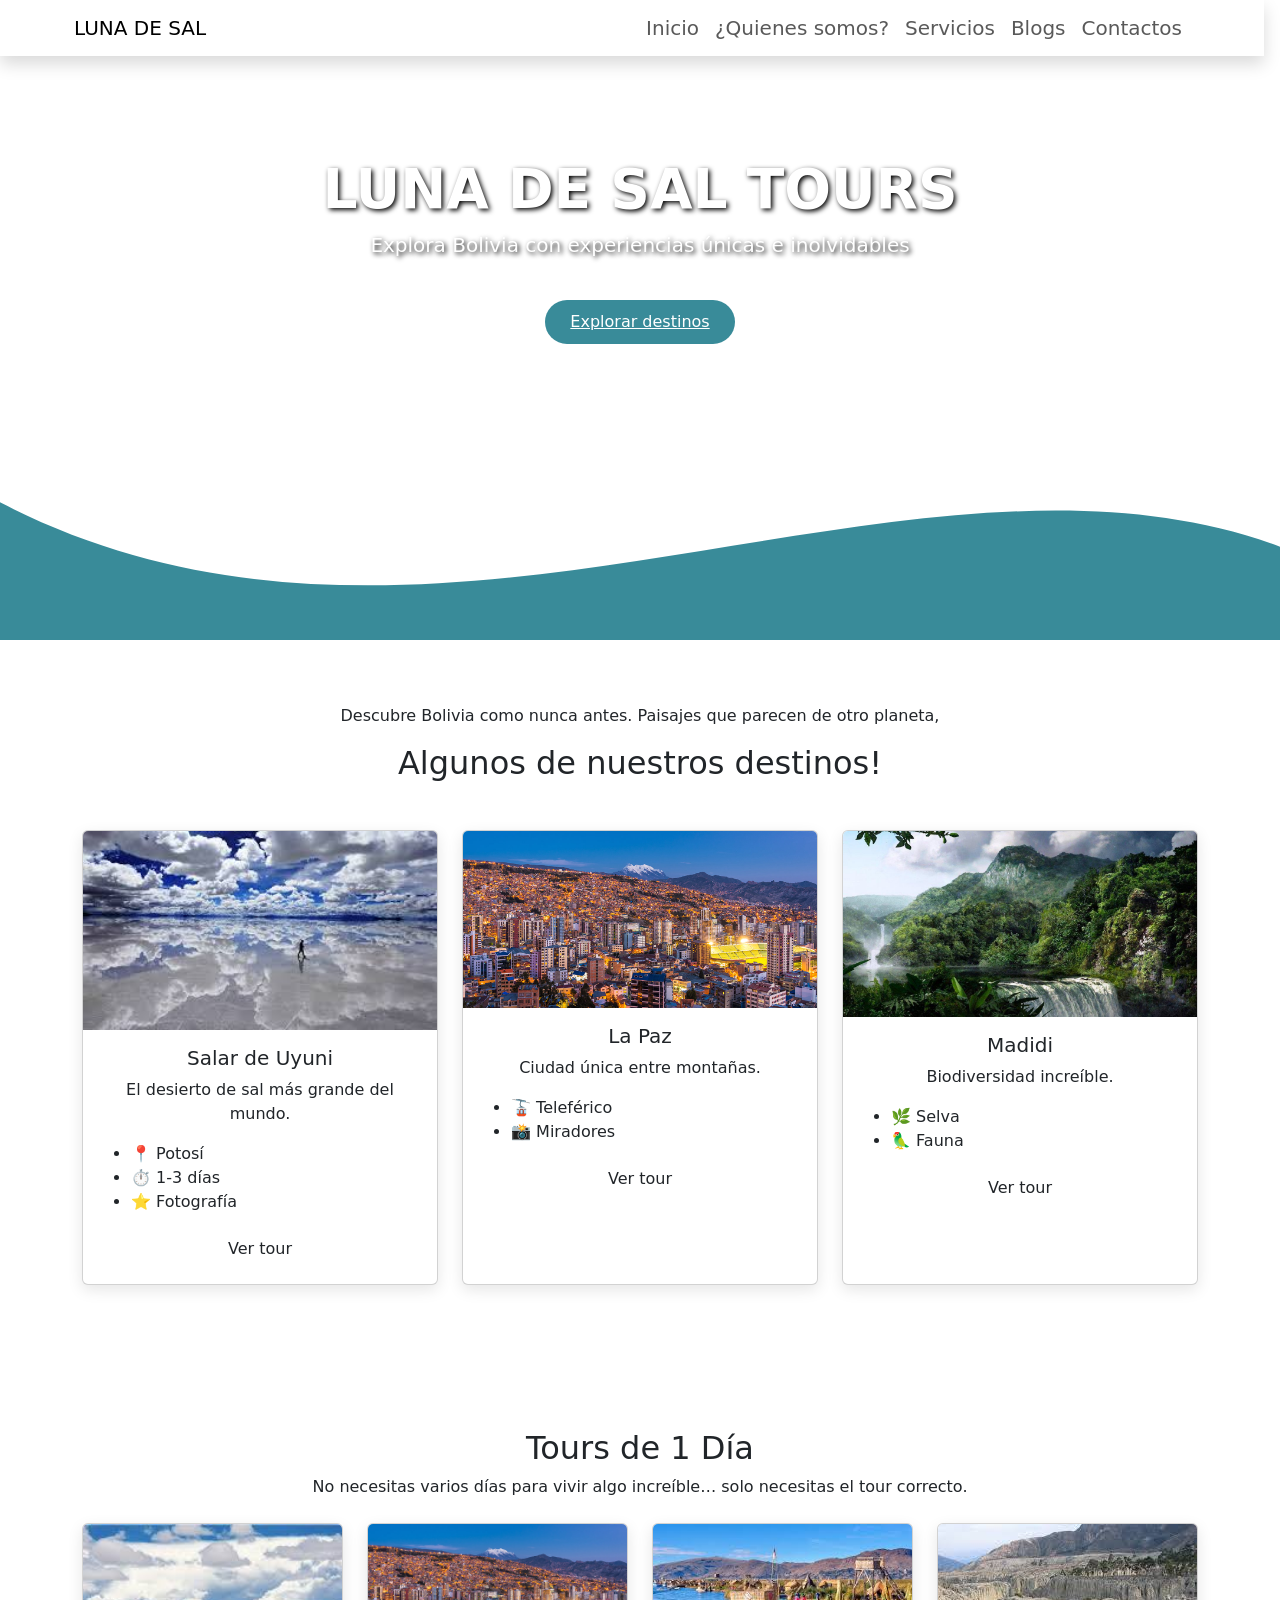
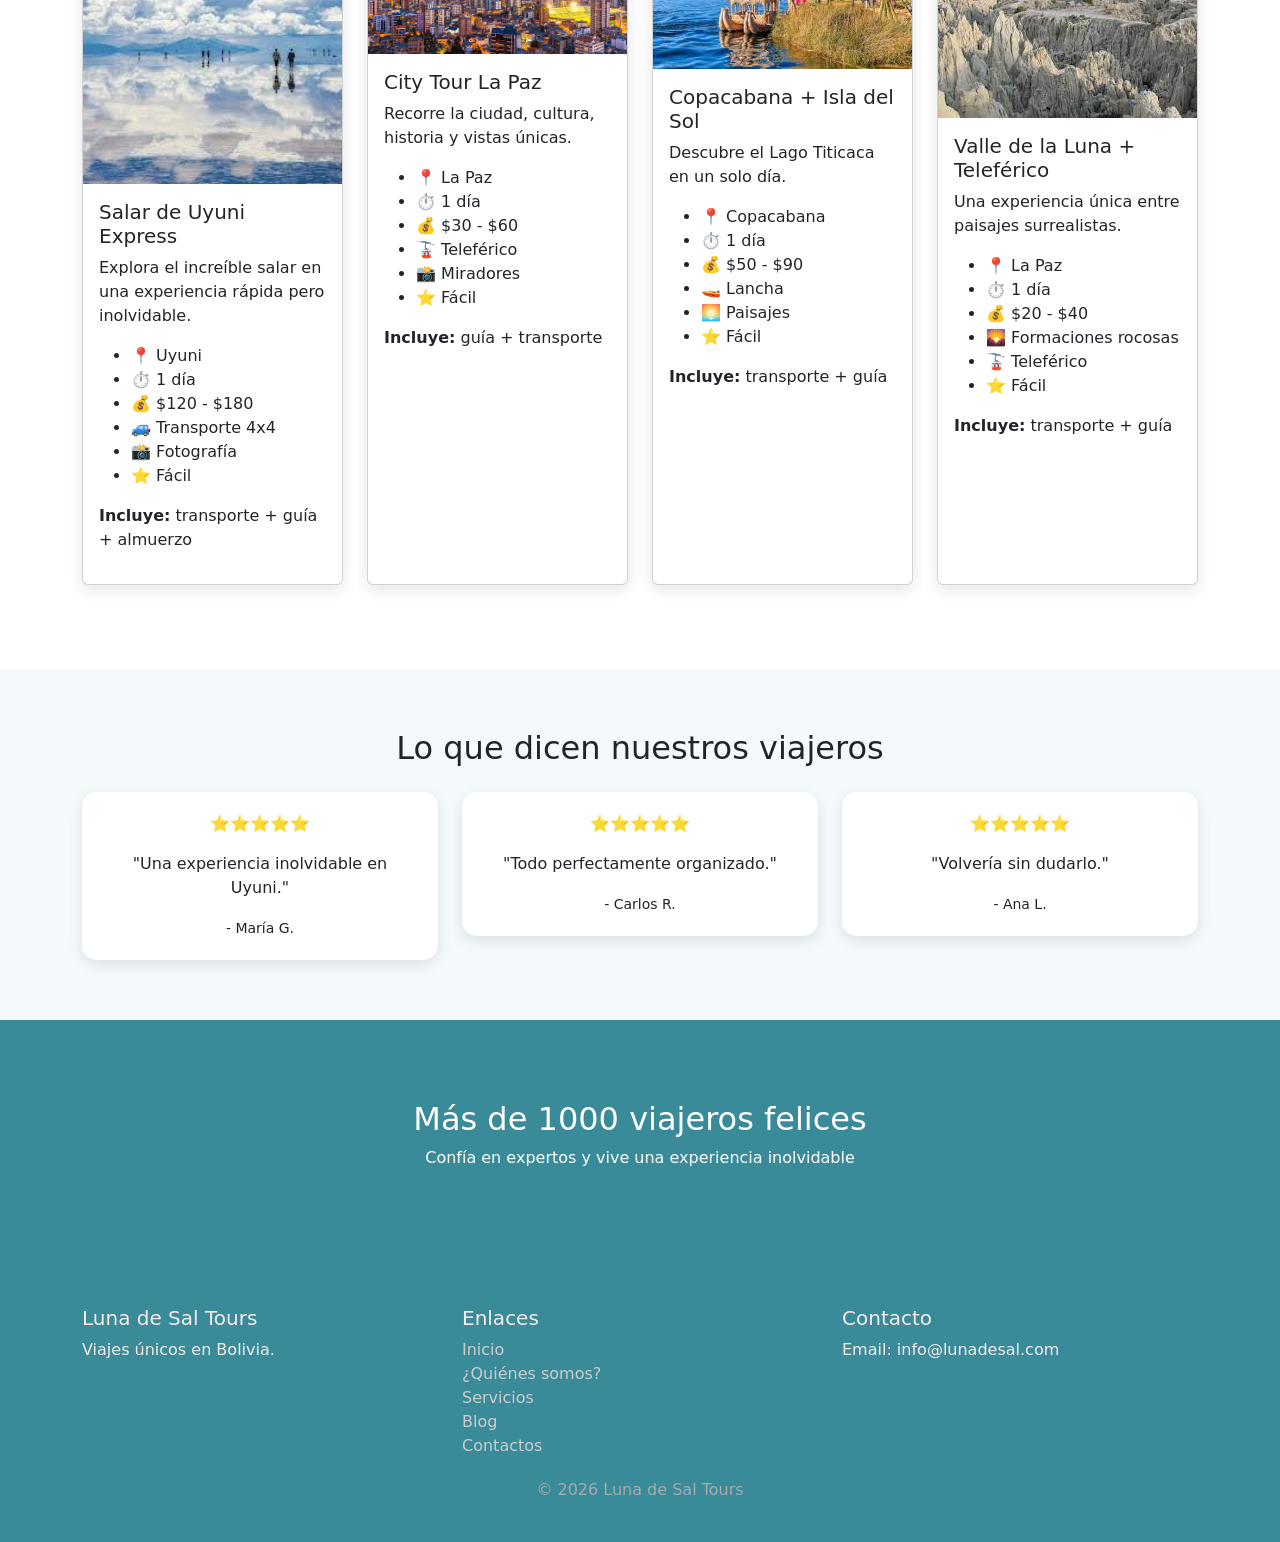
<file: index.html>
<!DOCTYPE html>
<html lang="es">
<head>
<meta charset="UTF-8">
<meta name="viewport" content="width=device-width, initial-scale=1">
<title>Luna de Sal Tours</title>
 <link href="estilos/est.css" rel="stylesheet" type="text/css">
<link href="https://cdn.jsdelivr.net/npm/bootstrap@5.3.8/dist/css/bootstrap.min.css" rel="stylesheet">

</head>

<body>

<!-- NAVBAR -->
<nav class="navbar navbar-expand-lg navbar-brand fixed-top mi-navbar shadow ">

<div class="container">
<a class="navbar-brand" href="#">LUNA DE SAL</a>

<button class="navbar-toggler" data-bs-toggle="collapse" data-bs-target="#menu">
<span class="navbar-toggler-icon"></span>
</button>

<div class="collapse navbar-collapse" id="menu">
<ul class="navbar-nav ms-auto">
<li class="nav-item"><a class="nav-link" href="index.html">Inicio</a></li>
<li class="nav-item"><a class="nav-link" href="quien.html">¿Quienes somos?</a></li>
<li class="nav-item"><a class="nav-link" href="servicios.html">Servicios</a></li>
<li class="nav-item"><a class="nav-link" href="blogs.html">Blogs</a></li>
<li class="nav-item"><a class="nav-link" href="contactos.html">Contactos</a></li>
</ul>
</div></div></nav>





<!-- PORTADA -->
<div class="principal">
<h1>LUNA DE SAL TOURS</h1>
<p>Explora Bolivia con experiencias únicas e inolvidables</p>
<br>
<a href="#destinos" class=" btn-custom">Explorar destinos</a>
</div>
<video muted autoplay loop>
    <source src="nuev.mp4" type="video/mp4">
</video>
</div>

<!---ola-->
<div class="ola">
<div style="height: 400px; overflow: hidden;">
<svg viewBox="0 0 500 150" preserveAspectRatio="none">
<path d="M-1.41,0.52 C168.45,245.23 353.55,-98.17 500.00,49.98 L500.00,150.00 L0.00,150.00 Z"
 style="stroke: none; fill:#398b99;"></path>
</svg>
</div>
</div>
</div>
<br>
<br>
<br>
<br>
<br>
<br>
<!-- DESTINOS -->
<div class="container section text-center" id="destinos">
<p>Descubre Bolivia como nunca antes. Paisajes que parecen de otro planeta, 

    <h2>Algunos de nuestros destinos!</h2>

<div class="row mt-5">

<div class="col-md-4 mb-4">
<div class="card h-100">
<img src="img/images.jpg" class="card-img-top">
<div class="card-body">
<h5>Salar de Uyuni</h5>
<p>El desierto de sal más grande del mundo.</p>
<ul class="text-start">
<li>📍 Potosí</li>
<li>⏱️ 1-3 días</li>
<li>⭐ Fotografía</li>
</ul>
<a href="servicios.html" class="btn btn-custom">Ver tour</a>
</div>
</div>
</div>

<div class="col-md-4 mb-4">
<div class="card h-100">
<img src="img/lapaz.jpg" class="card-img-top">
<div class="card-body">
<h5>La Paz</h5>
<p>Ciudad única entre montañas.</p>
<ul class="text-start">
<li>🚡 Teleférico</li>
<li>📸 Miradores</li>
</ul>
<a href="servicios.html" class="btn btn-custom">Ver tour</a>
</div>
</div>
</div>

<div class="col-md-4 mb-4">
<div class="card h-100">
<img src="img/madidi.jpg" class="card-img-top">
<div class="card-body">
<h5>Madidi</h5>
<p>Biodiversidad increíble.</p>
<ul class="text-start">
<li>🌿 Selva</li>
<li>🦜 Fauna</li>
</ul>
<a href="servicios.html" class="btn btn-custom">Ver tour</a>
</div>
</div>
</div>

</div>
</div>


<!-- TOURS DE 1 DÍA -->
<div class="container section text-center">

<h2>Tours de 1 Día</h2>
<p class="mb-4">No necesitas varios días para vivir algo increíble… solo necesitas el tour correcto.</p>

<div class="row mt-4">

<!-- 1 -->
<div class="col-md-3 mb-4">
<div class="card h-100">
<img src="img/SALAR2.jpg" class="card-img-top">
<div class="card-body text-start">

<h5>Salar de Uyuni Express</h5>
<p>Explora el increíble salar en una experiencia rápida pero inolvidable.</p>

<ul>
<li>📍 Uyuni</li>
<li>⏱️ 1 día</li>
<li>💰 $120 - $180</li>
<li>🚙 Transporte 4x4</li>
<li>📸 Fotografía</li>
<li>⭐ Fácil</li>
</ul>

<p><strong>Incluye:</strong> transporte + guía + almuerzo</p>

</div>
</div>
</div>

<!-- 2 -->
<div class="col-md-3 mb-4">
<div class="card h-100">
<img src="img/lapaz.jpg" class="card-img-top">
<div class="card-body text-start">

<h5>City Tour La Paz</h5>
<p>Recorre la ciudad, cultura, historia y vistas únicas.</p>

<ul>
<li>📍 La Paz</li>
<li>⏱️ 1 día</li>
<li>💰 $30 - $60</li>
<li>🚡 Teleférico</li>
<li>📸 Miradores</li>
<li>⭐ Fácil</li>
</ul>

<p><strong>Incluye:</strong> guía + transporte</p>

</div>
</div>
</div>

<!-- 3 -->
<div class="col-md-3 mb-4">
<div class="card h-100">
<img src="img/lagoti.jpg" class="card-img-top">
<div class="card-body text-start">

<h5>Copacabana + Isla del Sol</h5>
<p>Descubre el Lago Titicaca en un solo día.</p>

<ul>
<li>📍 Copacabana</li>
<li>⏱️ 1 día</li>
<li>💰 $50 - $90</li>
<li>🚤 Lancha</li>
<li>🌅 Paisajes</li>
<li>⭐ Fácil</li>
</ul>

<p><strong>Incluye:</strong> transporte + guía</p>

</div>
</div>
</div>

<!-- 4 -->
<div class="col-md-3 mb-4">
<div class="card h-100">
<img src="img/valledelaluna.jpg" class="card-img-top">
<div class="card-body text-start">

<h5>Valle de la Luna + Teleférico</h5>
<p>Una experiencia única entre paisajes surrealistas.</p>

<ul>
<li>📍 La Paz</li>
<li>⏱️ 1 día</li>
<li>💰 $20 - $40</li>
<li>🌄 Formaciones rocosas</li>
<li>🚡 Teleférico</li>
<li>⭐ Fácil</li>
</ul>

<p><strong>Incluye:</strong> transporte + guía</p>

</div>
</div>
</div>

</div>
</div>


<!-- TESTIMONIOS -->
<!-- TESTIMONIOS -->
<section class="testimonios text-center">
  <div class="container">
    <h2>Lo que dicen nuestros viajeros</h2>

    <div class="row mt-4">
      <div class="col-md-4">
        <div class="test-box">
          <p>⭐⭐⭐⭐⭐</p>
          <p>"Una experiencia inolvidable en Uyuni."</p>
          <small>- María G.</small>
        </div>
      </div>

      <div class="col-md-4">
        <div class="test-box">
          <p>⭐⭐⭐⭐⭐</p>
          <p>"Todo perfectamente organizado."</p>
          <small>- Carlos R.</small>
        </div>
      </div>

      <div class="col-md-4">
        <div class="test-box">
          <p>⭐⭐⭐⭐⭐</p>
          <p>"Volvería sin dudarlo."</p>
          <small>- Ana L.</small>
        </div>
      </div>
    </div>
  </div>
</section>
<!-- BLOQUE IMPACTO -->
<div class="bloque">
<h2>Más de 1000 viajeros felices</h2>
<p>Confía en expertos y vive una experiencia inolvidable</p>
</div>



<!-- FOOTER -->
<footer>
<div class="container">
<div class="row">

<div class="col-md-4">
<h5>Luna de Sal Tours</h5>
<p>Viajes únicos en Bolivia.</p>
</div>

<div class="col-md-4">
<h5>Enlaces</h5>
<a href="index.html">Inicio</a>
<a href="quien.html">¿Quiénes somos?</a>
<a href="servicios.html">Servicios</a>
<a href="blogs.html">Blog</a>
<a href="contactos.html">Contactos</a>
</div>

<div class="col-md-4">
<h5>Contacto</h5>
<p>Email: info@lunadesal.com</p>
</div>

</div>

<div class="footer-bottom">
© 2026 Luna de Sal Tours
</div>
</div>
</footer>

<script src="https://cdn.jsdelivr.net/npm/bootstrap@5.3.8/dist/js/bootstrap.bundle.min.js"></script>

</body>
</html>
</file>
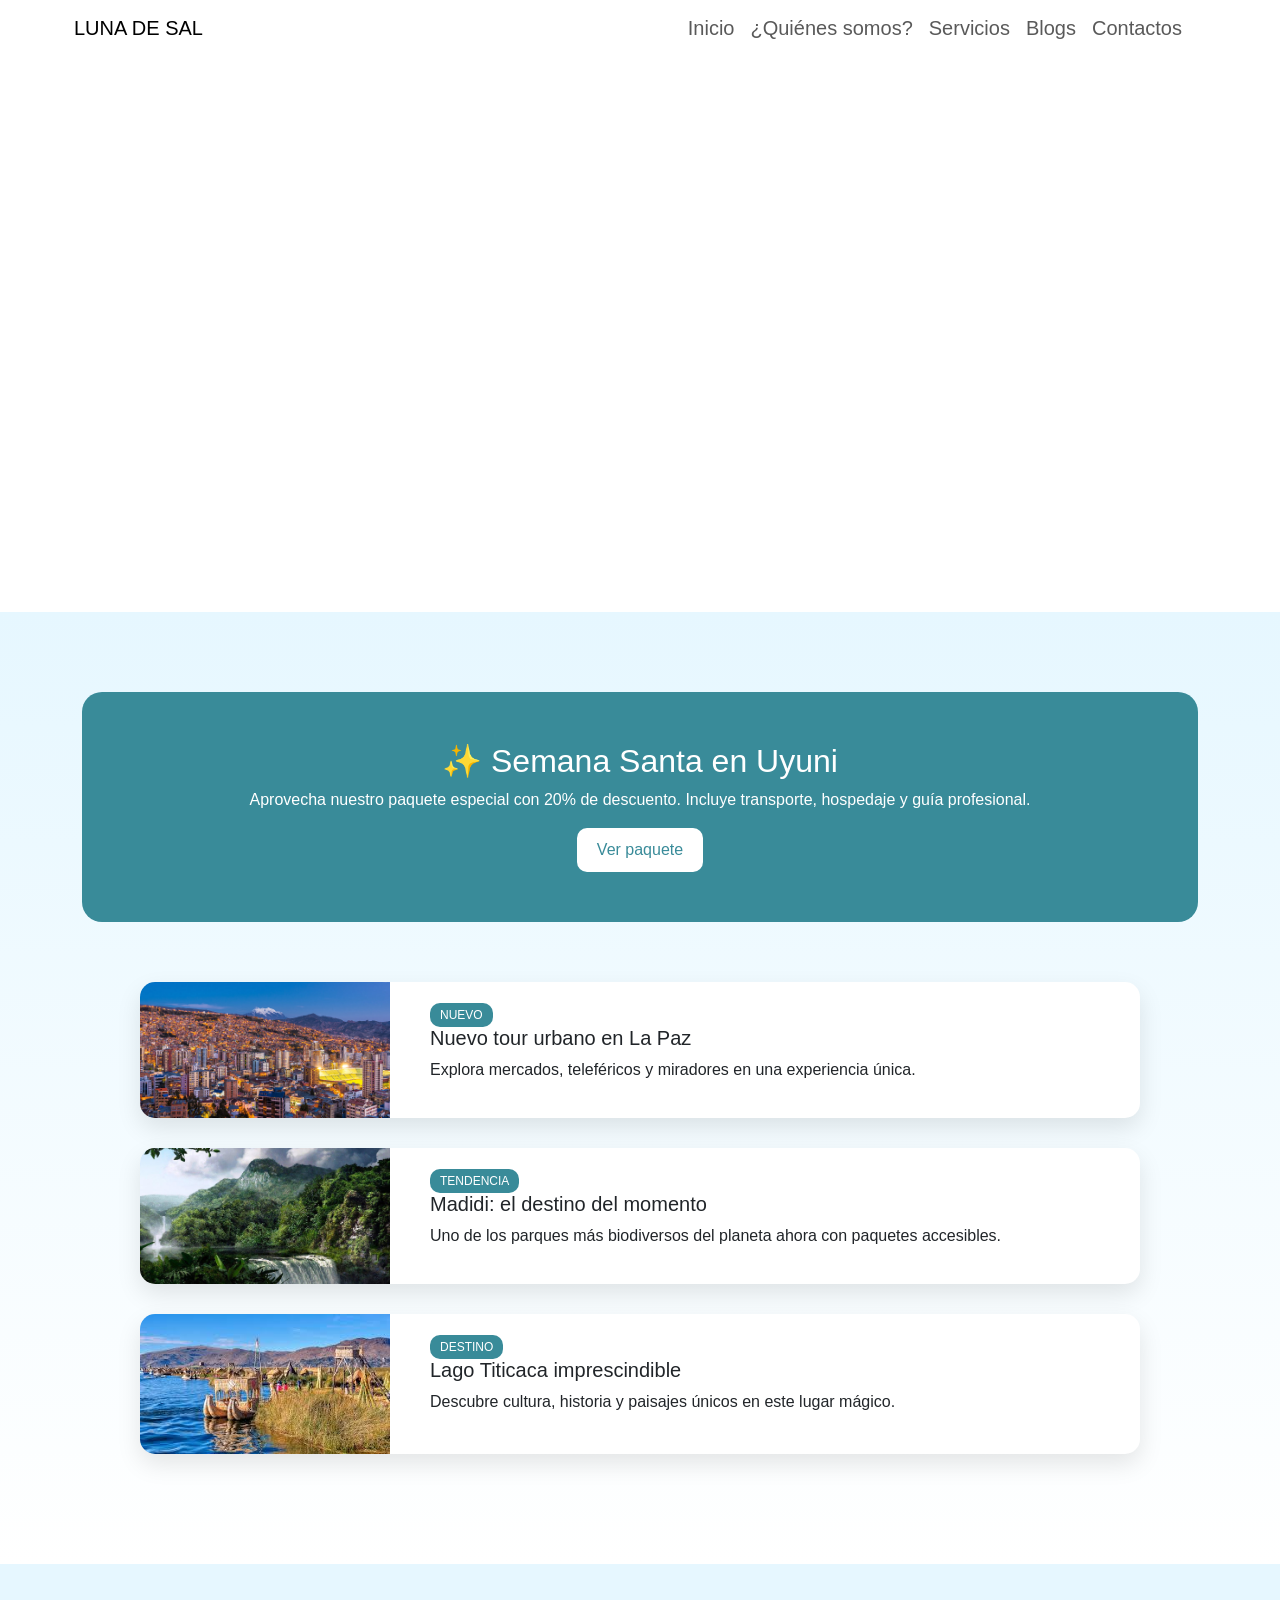
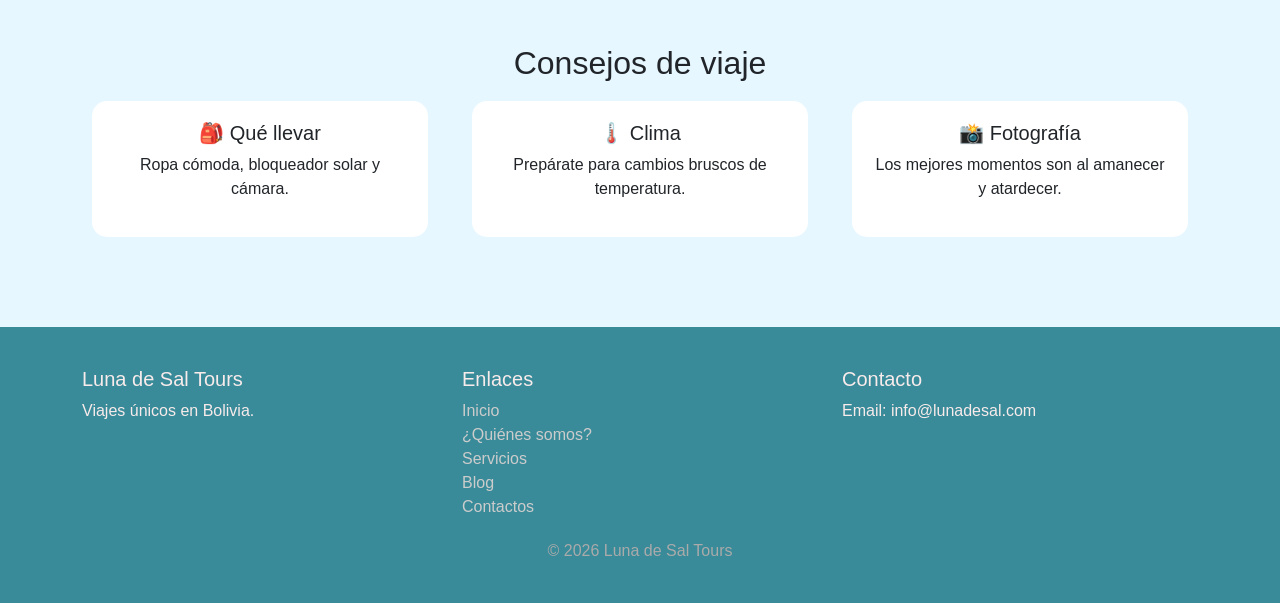
<file: blogs.html>
<!DOCTYPE html>
<html lang="es">
<head>
<meta charset="UTF-8">
<meta name="viewport" content="width=device-width, initial-scale=1">
<title>Blog - Luna de Sal Tours</title>
<link href="https://cdn.jsdelivr.net/npm/bootstrap@5.3.8/dist/css/bootstrap.min.css" rel="stylesheet">
<link href="estilos/estq.css" rel="stylesheet">

<style>

/* COLOR BASE (igual al footer) */
:root{
--color-principal:#398b99;
--color-suave:#e6f7ff;
}

/* HERO BLOG */
.blog-hero{
padding:80px 20px;
background:linear-gradient(to bottom,var(--color-suave),#ffffff);
text-align:center;
}

/* DESTACADO */
.post-destacado{
background:var(--color-principal);
color:white;
padding:50px;
border-radius:20px;
margin-bottom:60px;
}

.post-destacado button{
background:white;
color:var(--color-principal);
border:none;
padding:10px 20px;
border-radius:10px;
}

/* LISTA BLOG */
.blog-list{
max-width:1000px;
margin:auto;
}

/* ITEM */
.blog-item{
display:flex;
gap:20px;
background:white;
border-radius:15px;
margin-bottom:30px;
box-shadow:0 10px 25px rgba(0,0,0,0.1);
overflow:hidden;
transition:0.3s;
}

.blog-item:hover{
transform:translateY(-5px);
}

.blog-item img{
width:250px;
object-fit:cover;
}

/* TEXTO */
.blog-text{
padding:20px;
text-align:left;
}

.tag{
background:var(--color-principal);
color:white;
padding:5px 10px;
border-radius:10px;
font-size:12px;
}

/* TIPS */
.tips{
padding:80px 20px;
background:var(--color-suave);
text-align:center;
}

.tip-box{
background:white;
padding:20px;
border-radius:15px;
margin:10px;
}

/* NEWSLETTER */
.newsletter{
padding:60px;
text-align:center;
background:var(--color-principal);
color:white;
}

.newsletter input{
padding:10px;
border:none;
border-radius:10px;
margin-right:10px;
}

.newsletter button{
padding:10px 20px;
border:none;
border-radius:10px;
background:white;
color:var(--color-principal);
}

</style>

</head>

<body>

<!-- NAVBAR -->
<nav class="navbar navbar-expand-lg navbar-brand fixed-top ">
  <div class="container">
    <a class="navbar-brand" href="#">LUNA DE SAL</a>

    <button class="navbar-toggler" data-bs-toggle="collapse" data-bs-target="#menu">
      <span class="navbar-toggler-icon"></span>
    </button>

    <div class="collapse navbar-collapse" id="menu">
      <ul class="navbar-nav ms-auto">
        <li class="nav-item"><a class="nav-link" href="index.html">Inicio</a></li>
        <li class="nav-item"><a class="nav-link" href="quien.html">¿Quiénes somos?</a></li>
        <li class="nav-item"><a class="nav-link" href="servicios.html">Servicios</a></li>
        <li class="nav-item"><a class="nav-link" href="blogs.html">Blogs</a></li>
        <li class="nav-item"><a class="nav-link" href="contactos.html">Contactos</a></li>
      </ul>
    </div>
  </div>
</nav>

<!-- PORTADA -->
<section class="principal">
  <video class="video-fondo" autoplay muted loop>
    <source src="vidf.mp4" type="video/mp4">
  </video>

  <div class="contenido">
    <h1>Blog & Novedades</h1>
    <p>Descubre ofertas, destinos y consejos de viaje</p>
  </div>
</section>

<br><br><br>

<!-- HERO BLOG -->
<section class="blog-hero">

<div class="container">

<!-- DESTACADO -->
<div class="post-destacado">
<h2>✨ Semana Santa en Uyuni</h2>
<p>
Aprovecha nuestro paquete especial con 20% de descuento. Incluye transporte, hospedaje y guía profesional.
</p>
<button>Ver paquete</button>
</div>

<!-- LISTA -->
<div class="blog-list">

<!-- ITEM -->
<div class="blog-item">
<img src="img/lapaz.jpg">
<div class="blog-text">
<span class="tag">NUEVO</span>
<h5>Nuevo tour urbano en La Paz</h5>
<p>Explora mercados, teleféricos y miradores en una experiencia única.</p>
</div>
</div>

<!-- ITEM -->
<div class="blog-item">
<img src="img/madidi.jpg">
<div class="blog-text">
<span class="tag">TENDENCIA</span>
<h5>Madidi: el destino del momento</h5>
<p>Uno de los parques más biodiversos del planeta ahora con paquetes accesibles.</p>
</div>
</div>

<!-- ITEM -->
<div class="blog-item">
<img src="img/lagoti.jpg">
<div class="blog-text">
<span class="tag">DESTINO</span>
<h5>Lago Titicaca imprescindible</h5>
<p>Descubre cultura, historia y paisajes únicos en este lugar mágico.</p>
</div>
</div>

</div>
</div>
</section>

<!-- TIPS -->
<section class="tips">

<h2>Consejos de viaje</h2>

<div class="container">
<div class="row">

<div class="col-md-4">
<div class="tip-box">
<h5>🎒 Qué llevar</h5>
<p>Ropa cómoda, bloqueador solar y cámara.</p>
</div>
</div>

<div class="col-md-4">
<div class="tip-box">
<h5>🌡️ Clima</h5>
<p>Prepárate para cambios bruscos de temperatura.</p>
</div>
</div>

<div class="col-md-4">
<div class="tip-box">
<h5>📸 Fotografía</h5>
<p>Los mejores momentos son al amanecer y atardecer.</p>
</div>
</div>

</div>
</div>

</section>


<!-- FOOTER -->
<footer>
<div class="container">
<div class="row">

<div class="col-md-4">
<h5>Luna de Sal Tours</h5>
<p>Viajes únicos en Bolivia.</p>
</div>

<div class="col-md-4">
<h5>Enlaces</h5>
<a href="index.html">Inicio</a>
<a href="quien.html">¿Quiénes somos?</a>
<a href="servicios.html">Servicios</a>
<a href="blogs.html">Blog</a>
<a href="contactos.html">Contactos</a>
</div>

<div class="col-md-4">
<h5>Contacto</h5>
<p>Email: info@lunadesal.com</p>
</div>

</div>

<div class="footer-bottom">
© 2026 Luna de Sal Tours
</div>
</div>
</footer>

<script src="https://cdn.jsdelivr.net/npm/bootstrap@5.3.8/dist/js/bootstrap.bundle.min.js"></script>

</body>
</html>
</file>
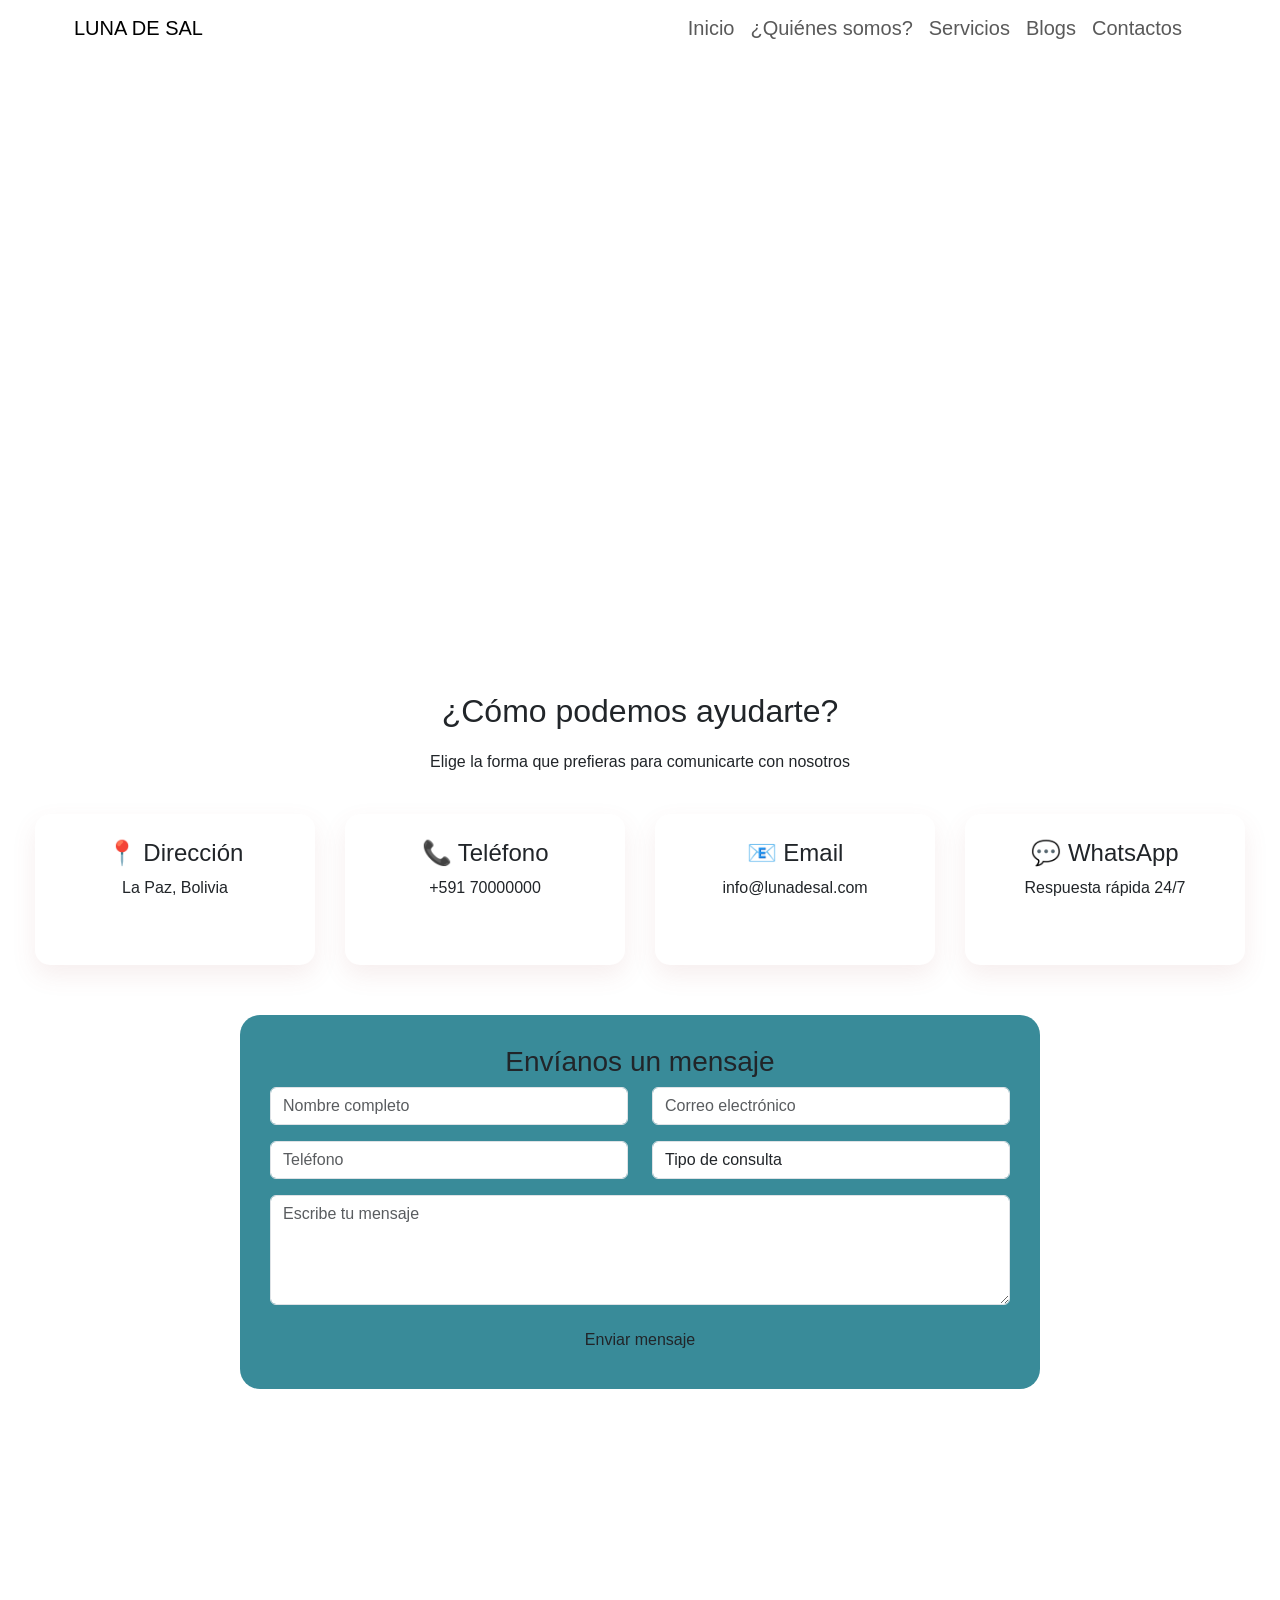
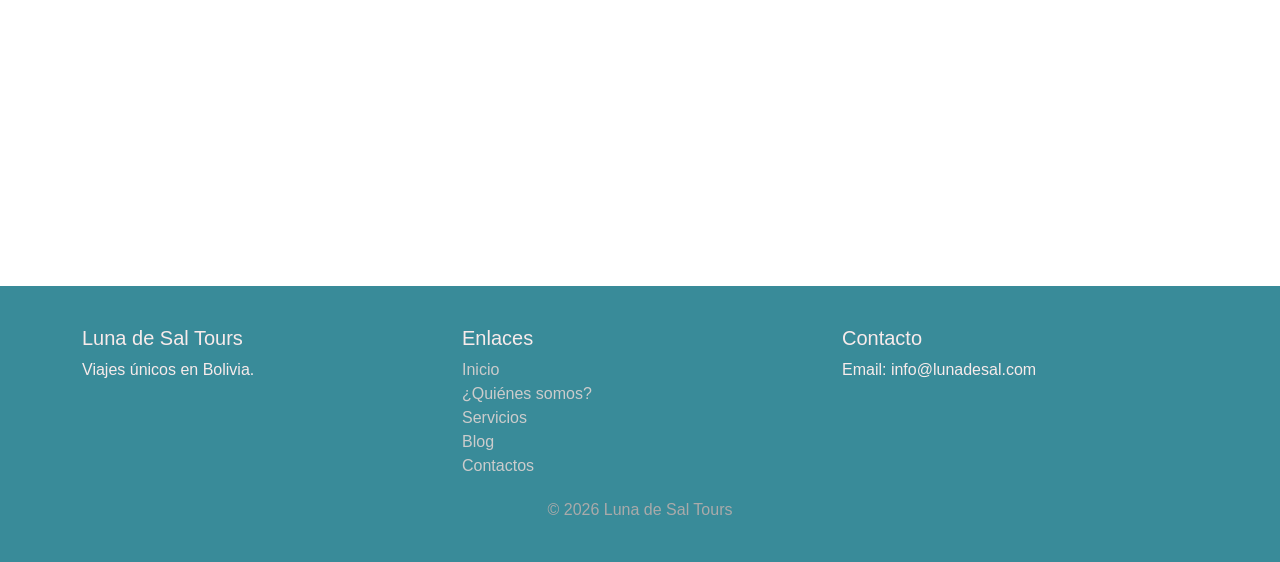
<file: contactos.html>
<!DOCTYPE html>
<html lang="es">
<head>
<meta charset="UTF-8">
<meta name="viewport" content="width=device-width, initial-scale=1">
<title>Contacto - Luna de Sal Tours</title>
<link href="https://cdn.jsdelivr.net/npm/bootstrap@5.3.8/dist/css/bootstrap.min.css" rel="stylesheet">
<link href="estilos/estq.css" rel="stylesheet">

<style>

/* SECCIÓN CONTACTO */
.contacto{
padding:80px 20px;
background:rgb(255, 255, 255);
text-align:center;
}

.contacto h2{
margin-bottom:20px;
}

.contacto p{
margin-bottom:40px;
}

/* INFO CONTACTO */
.info-contacto{
display:flex;
flex-wrap:wrap;
gap:30px;
justify-content:center;
margin-bottom:50px;
}

.info-box{
background:white;
padding:25px;
border-radius:15px;
box-shadow:0 10px 25px rgba(168, 91, 91, 0.1);
width:280px;
transition:0.3s;
}

.info-box:hover{
transform:translateY(-10px);
box-shadow:0 20px 40px rgba(0,0,0,0.2);
}

/* FORMULARIO */
.formulario{
background:#398b99;
padding:30px;
border-radius:20px;
box-shadow:0 10px 30px white;
max-width:800px;
margin:auto;
}

/* MAPA */
.mapa{
margin-top:60px;
}

</style>

</head>

<body>

<!-- NAVBAR (NO TOCAR) -->
<nav class="navbar navbar-expand-lg navbar-brand fixed-top ">
  <div class="container">
    <a class="navbar-brand" href="#">LUNA DE SAL</a>

    <button class="navbar-toggler" data-bs-toggle="collapse" data-bs-target="#menu">
      <span class="navbar-toggler-icon"></span>
    </button>

    <div class="collapse navbar-collapse" id="menu">
      <ul class="navbar-nav ms-auto">
        <li class="nav-item"><a class="nav-link" href="index.html">Inicio</a></li>
        <li class="nav-item"><a class="nav-link" href="quien.html">¿Quiénes somos?</a></li>
        <li class="nav-item"><a class="nav-link" href="servicios.html">Servicios</a></li>
        <li class="nav-item"><a class="nav-link" href="blogs.html">Blogs</a></li>
        <li class="nav-item"><a class="nav-link" href="contactos.html">Contactos</a></li>
      </ul>
  </div>
</nav>

<!-- PORTADA (NO TOCAR) -->
<section class="principal">
  <video class="video-fondo" autoplay muted loop>
    <source src="vidcra.mp4" type="video/mp4">
  </video>

  <div class="contenido">
    <h1>Contáctanos</h1>
    <p>
      Estamos listos para ayudarte a planificar la aventura de tu vida. 
      Escríbenos y comienza tu viaje hoy mismo.
    </p>
  </div>
</section>

<br><br><br>

<!-- ========================= -->
<!-- CONTACTO -->
<!-- ========================= -->

<section class="contacto">

<h2>¿Cómo podemos ayudarte?</h2>
<p>Elige la forma que prefieras para comunicarte con nosotros</p>

<!-- INFO -->
<div class="info-contacto">

<div class="info-box">
<h4>📍 Dirección</h4>
<p>La Paz, Bolivia</p>
</div>

<div class="info-box">
<h4>📞 Teléfono</h4>
<p>+591 70000000</p>
</div>

<div class="info-box">
<h4>📧 Email</h4>
<p>info@lunadesal.com</p>
</div>

<div class="info-box">
<h4>💬 WhatsApp</h4>
<p>Respuesta rápida 24/7</p>
</div>

</div>

<!-- FORMULARIO -->
<div class="formulario">

<h3>Envíanos un mensaje</h3>

<form>

<div class="row">

<div class="col-md-6 mb-3">
<input type="text" class="form-control" placeholder="Nombre completo" required>
</div>

<div class="col-md-6 mb-3">
<input type="email" class="form-control" placeholder="Correo electrónico" required>
</div>

<div class="col-md-6 mb-3">
<input type="text" class="form-control" placeholder="Teléfono">
</div>

<div class="col-md-6 mb-3">
<select class="form-control">
<option>Tipo de consulta</option>
<option>Reservas</option>
<option>Información</option>
<option>Soporte</option>
</select>
</div>

<div class="col-12 mb-3">
<textarea class="form-control" rows="4" placeholder="Escribe tu mensaje"></textarea>
</div>

</div>

<button class="btn btn-custom w-100">Enviar mensaje</button>

</form>
</div>

<!-- MAPA -->
<div class="mapa">
<iframe 
src="https://www.google.com/maps?q=La+Paz+Bolivia&output=embed" 
width="100%" height="350" style="border:0; border-radius:15px;">
</iframe>
</div>

</section>


<!-- FOOTER (NO TOCAR) -->
<footer>
<div class="container">
<div class="row">

<div class="col-md-4">
<h5>Luna de Sal Tours</h5>
<p>Viajes únicos en Bolivia.</p>
</div>

<div class="col-md-4">
<h5>Enlaces</h5>
<a href="index.html">Inicio</a>
<a href="quien.html">¿Quiénes somos?</a>
<a href="servicios.html">Servicios</a>
<a href="blogs.html">Blog</a>
<a href="contactos.html">Contactos</a>
</div>

<div class="col-md-4">
<h5>Contacto</h5>
<p>Email: info@lunadesal.com</p>
</div>

</div>

<div class="footer-bottom">
© 2026 Luna de Sal Tours
</div>
</div>
</footer>

<script src="https://cdn.jsdelivr.net/npm/bootstrap@5.3.8/dist/js/bootstrap.bundle.min.js"></script>

</body>
</html>
</file>
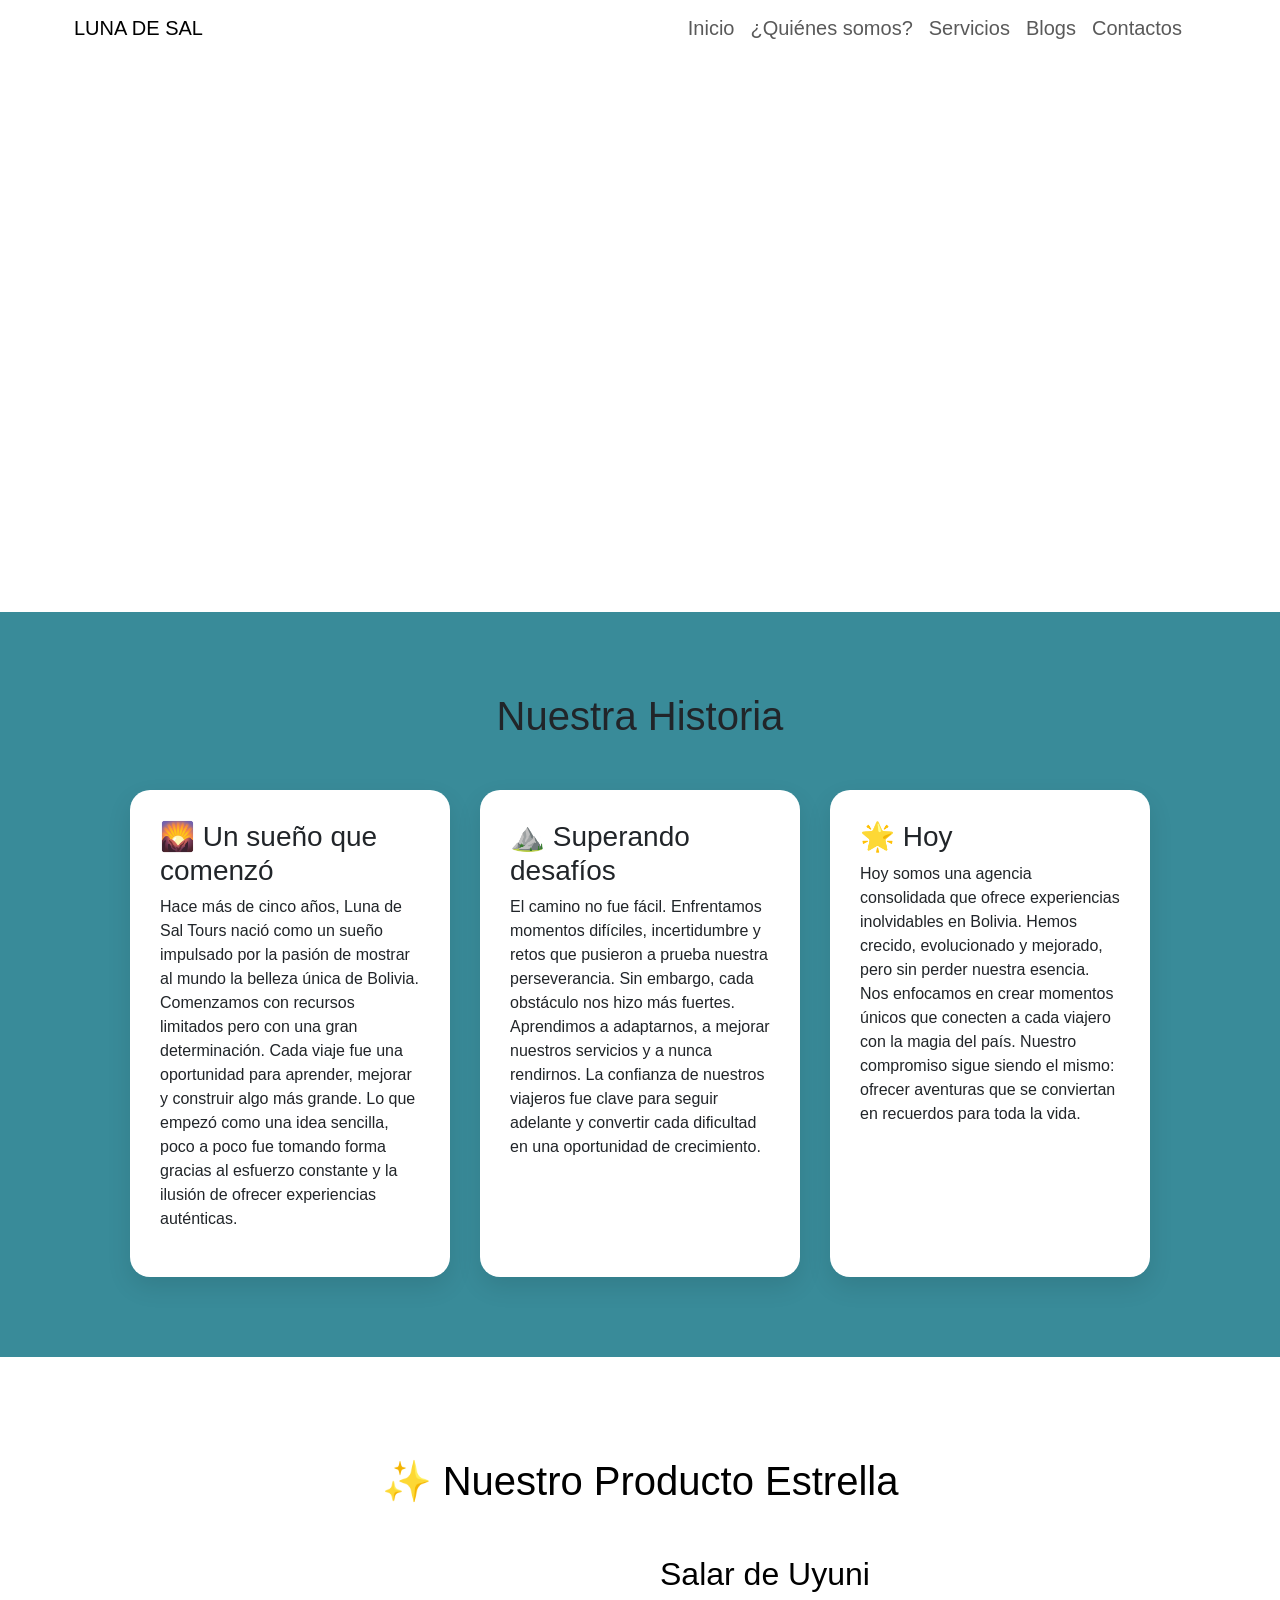
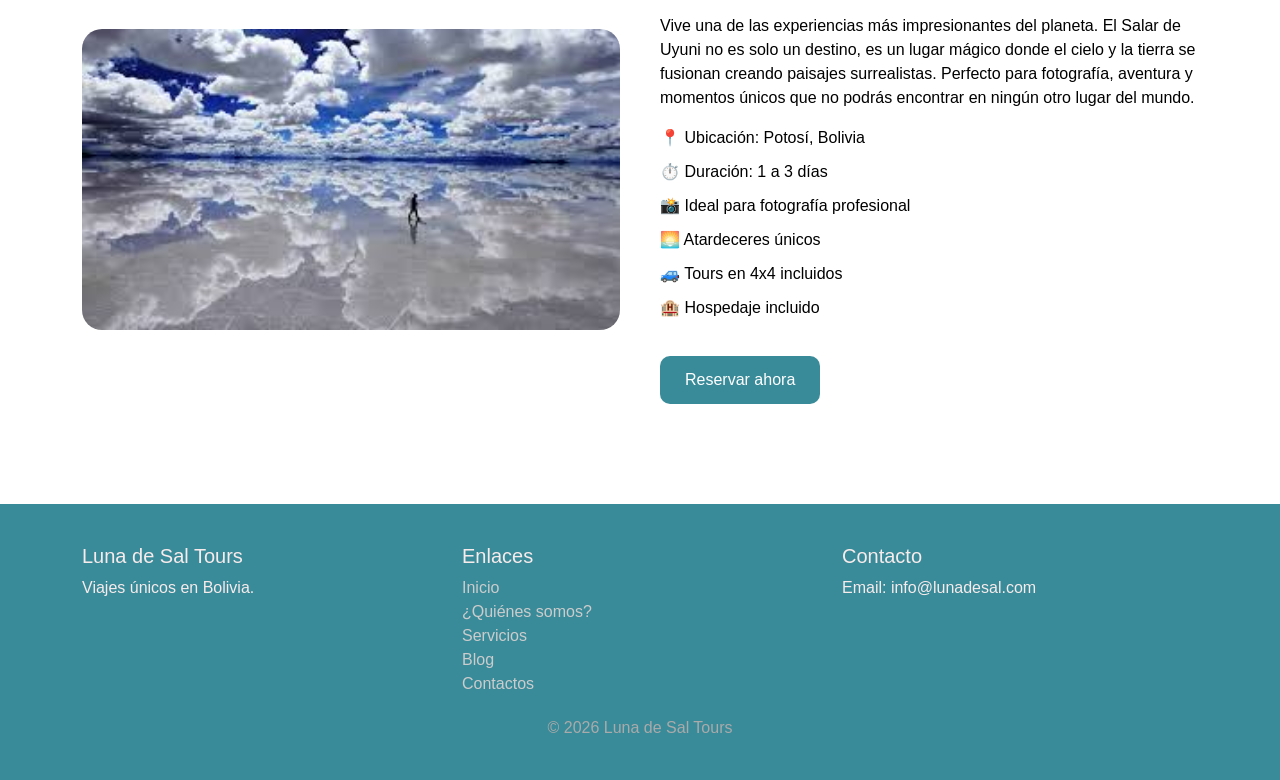
<file: quien.html>
<!DOCTYPE html>
<html lang="es">
<head>
<meta charset="UTF-8">
<meta name="viewport" content="width=device-width, initial-scale=1">
<title>Luna de Sal Tours</title>
<link href="https://cdn.jsdelivr.net/npm/bootstrap@5.3.8/dist/css/bootstrap.min.css" rel="stylesheet">
<link href="estilos/estq.css" rel="stylesheet">

</head>

<body>

<!-- NAVBAR -->
<nav class="navbar navbar-expand-lg navbar-brand fixed-top ">
  <div class="container">
    <a class="navbar-brand" href="#">LUNA DE SAL</a>

    <button class="navbar-toggler" data-bs-toggle="collapse" data-bs-target="#menu">
      <span class="navbar-toggler-icon"></span>
    </button>

    <div class="collapse navbar-collapse" id="menu">
      <ul class="navbar-nav ms-auto">
        <li class="nav-item"><a class="nav-link" href="index.html">Inicio</a></li>
        <li class="nav-item"><a class="nav-link" href="quien.html">¿Quiénes somos?</a></li>
        <li class="nav-item"><a class="nav-link" href="servicios.html">Servicios</a></li>
        <li class="nav-item"><a class="nav-link" href="blogs.html">Blogs</a></li>
        <li class="nav-item"><a class="nav-link" href="contactos.html">Contactos</a></li>
      </ul>
    </div>
  </div>
</nav>

<!-- PORTADA -->
<section class="principal">
  <video class="video-fondo" autoplay muted loop>
    <source src="vidf.mp4" type="video/mp4">
  </video>

  <div class="contenido">
    <h1>¿Quiénes somos?</h1>
    <p>
      Más que una agencia, somos creadores de experiencias inolvidables. 
      Te llevamos a descubrir la magia de Bolivia, conectando cada viaje 
      con emociones, paisajes únicos y recuerdos que durarán para siempre.
    </p>
  </div>
</section>
</div>
<br> 
<br>
<br>
<!-- HISTORIA -->
<section class="historia">
<h2>Nuestra Historia</h2>

<div class="bloques">

<div class="bloque">
<h3>🌄 Un sueño que comenzó</h3>
<p>
Hace más de cinco años, Luna de Sal Tours nació como un sueño impulsado por la pasión de mostrar al mundo la belleza única de Bolivia. 
Comenzamos con recursos limitados pero con una gran determinación. Cada viaje fue una oportunidad para aprender, mejorar y construir algo 
más grande. Lo que empezó como una idea sencilla, poco a poco fue tomando forma gracias al esfuerzo constante y la ilusión de ofrecer 
experiencias auténticas.
</p>
</div>

<div class="bloque">
<h3>⛰️ Superando desafíos</h3>
<p>
El camino no fue fácil. Enfrentamos momentos difíciles, incertidumbre y retos que pusieron a prueba nuestra perseverancia. Sin embargo, 
cada obstáculo nos hizo más fuertes. Aprendimos a adaptarnos, a mejorar nuestros servicios y a nunca rendirnos. La confianza de nuestros 
viajeros fue clave para seguir adelante y convertir cada dificultad en una oportunidad de crecimiento.
</p>
</div>

<div class="bloque">
<h3>🌟 Hoy</h3>
<p>
Hoy somos una agencia consolidada que ofrece experiencias inolvidables en Bolivia. Hemos crecido, evolucionado y mejorado, pero sin perder 
nuestra esencia. Nos enfocamos en crear momentos únicos que conecten a cada viajero con la magia del país. Nuestro compromiso sigue siendo 
el mismo: ofrecer aventuras que se conviertan en recuerdos para toda la vida.
</p>
</div>

</div>
</section>
<!-- PRODUCTO ESTRELLA -->
<section class="estrella">
<h2>✨ Nuestro Producto Estrella</h2>

<div class="container contenedor-estrella">

<div class="img-estrella">
<img src="img/images.jpg" alt="Salar de Uyuni">
</div>

<div class="info-estrella">
<h3>Salar de Uyuni</h3>

<p>
Vive una de las experiencias más impresionantes del planeta. El Salar de Uyuni no es solo un destino, es un lugar mágico donde el cielo 
y la tierra se fusionan creando paisajes surrealistas. Perfecto para fotografía, aventura y momentos únicos que no podrás encontrar en 
ningún otro lugar del mundo.
</p>

<ul>
<li>📍 Ubicación: Potosí, Bolivia</li>
<li>⏱️ Duración: 1 a 3 días</li>
<li>📸 Ideal para fotografía profesional</li>
<li>🌅 Atardeceres únicos</li>
<li>🚙 Tours en 4x4 incluidos</li>
<li>🏨 Hospedaje incluido</li>
</ul>

<button class="btn-estrella">Reservar ahora</button>

</div>

</div>
</section>

<!-- FOOTER -->
<footer>
<div class="container">
<div class="row">

<div class="col-md-4">
<h5>Luna de Sal Tours</h5>
<p>Viajes únicos en Bolivia.</p>
</div>

<div class="col-md-4">
<h5>Enlaces</h5>
<a href="index.html">Inicio</a>
<a href="quien.html">¿Quiénes somos?</a>
<a href="servicios.html">Servicios</a>
<a href="blogs.html">Blog</a>
<a href="contactos.html">Contactos</a>
</div>

<div class="col-md-4">
<h5>Contacto</h5>
<p>Email: info@lunadesal.com</p>
</div>

</div>

<div class="footer-bottom">
© 2026 Luna de Sal Tours
</div>
</div>
</footer>

<script src="https://cdn.jsdelivr.net/npm/bootstrap@5.3.8/dist/js/bootstrap.bundle.min.js"></script>

</body>
</html>
</file>
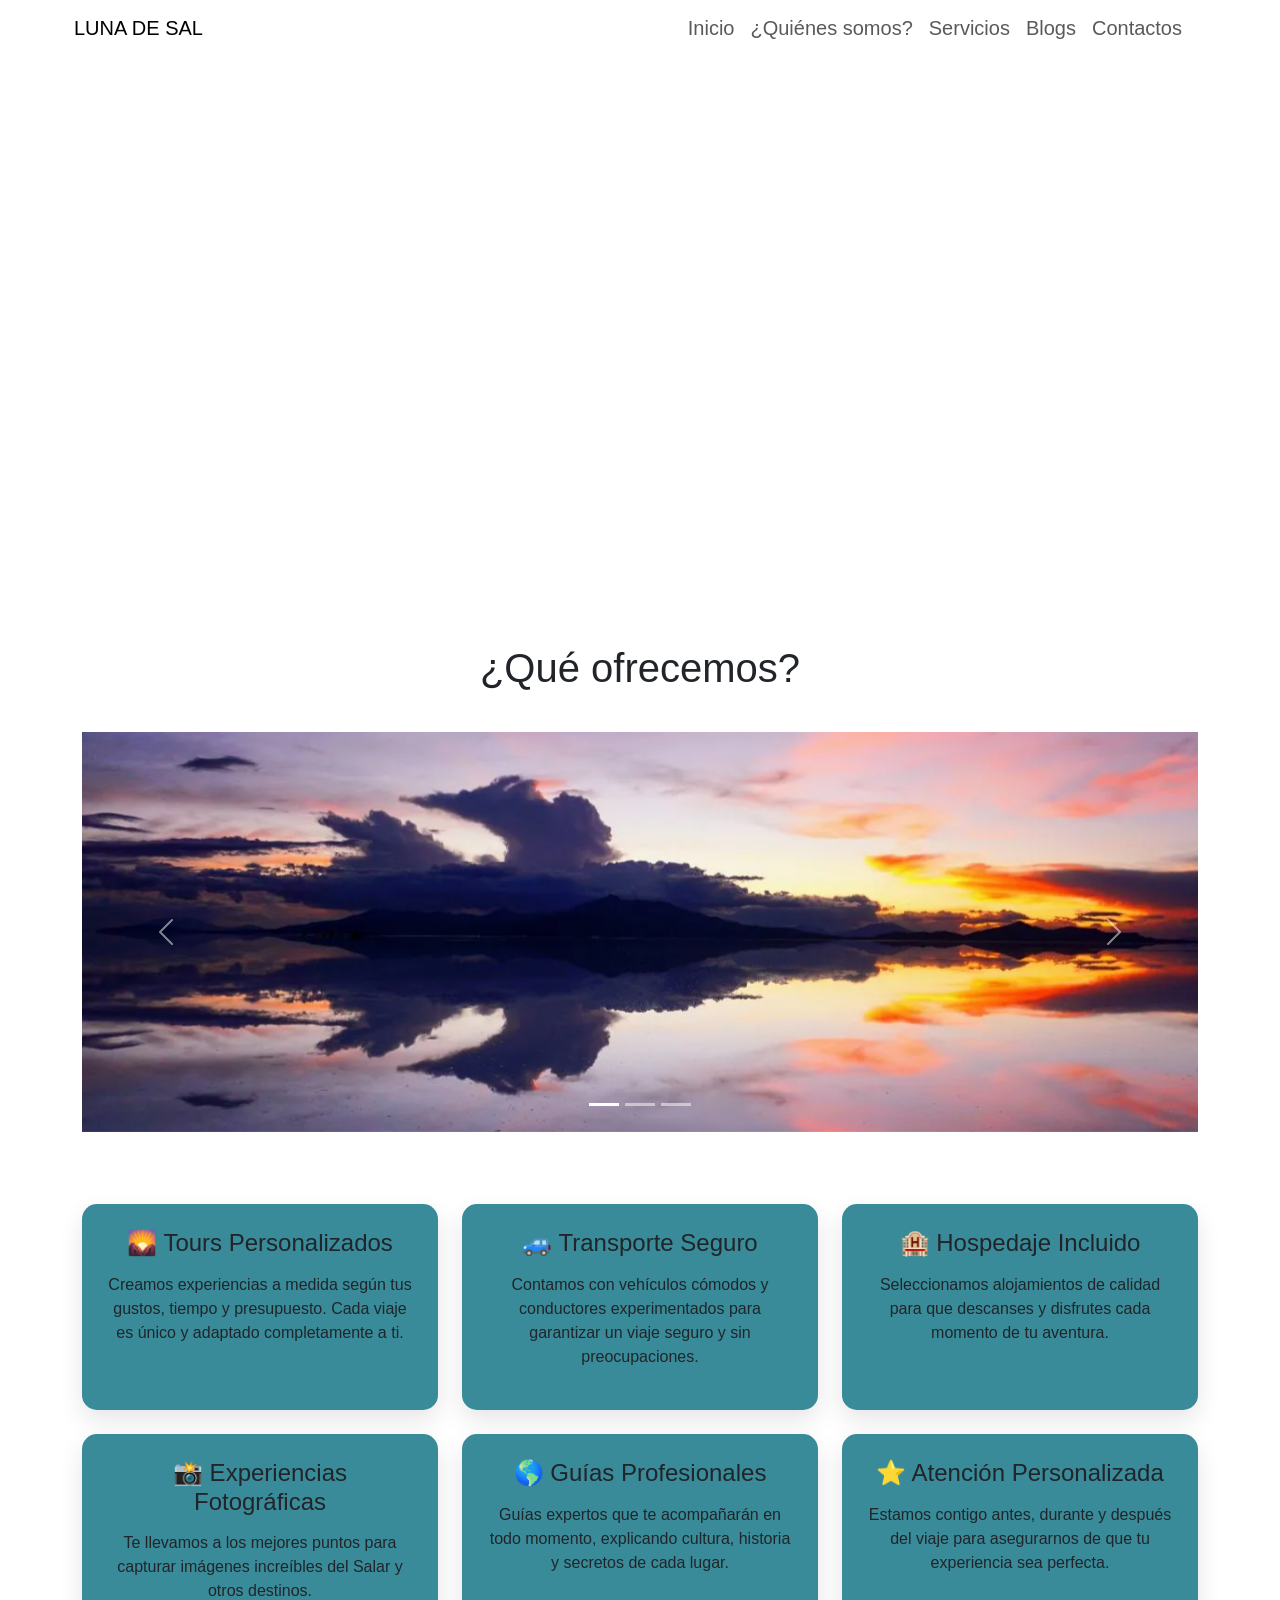
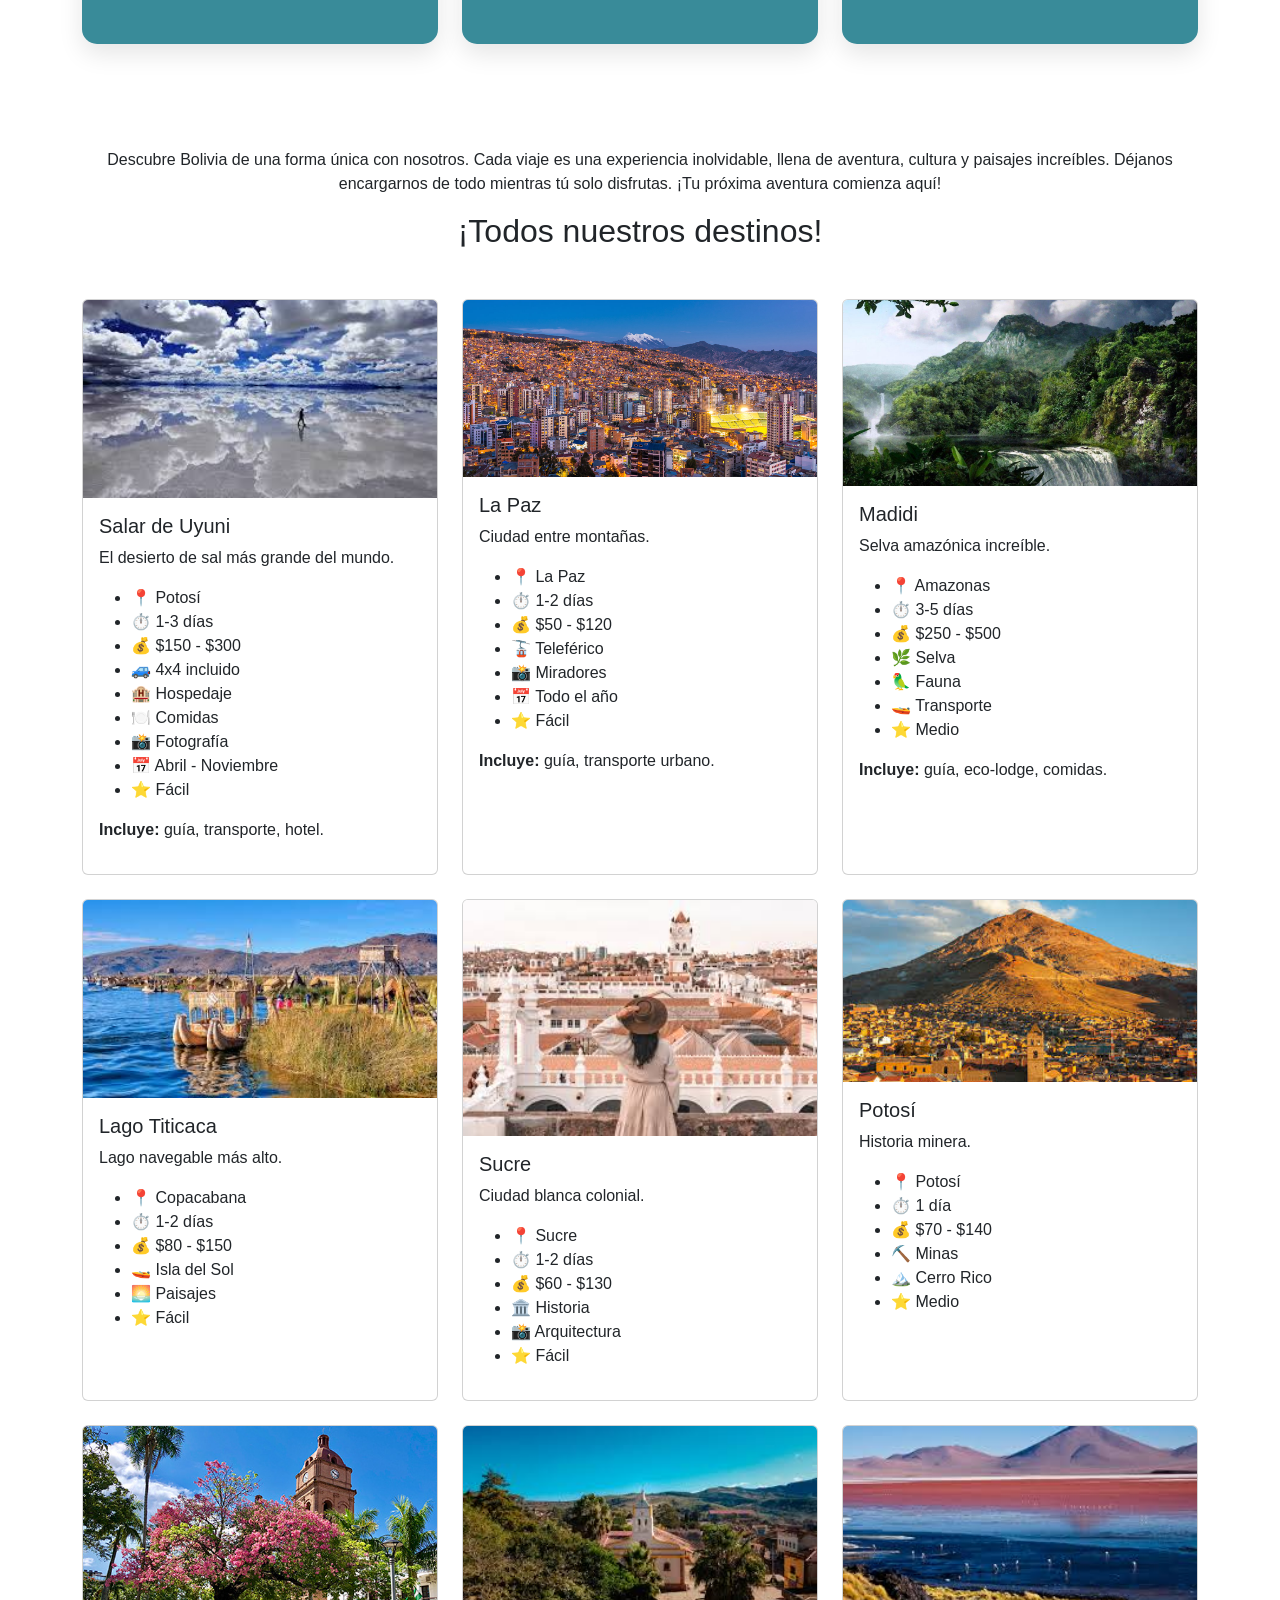
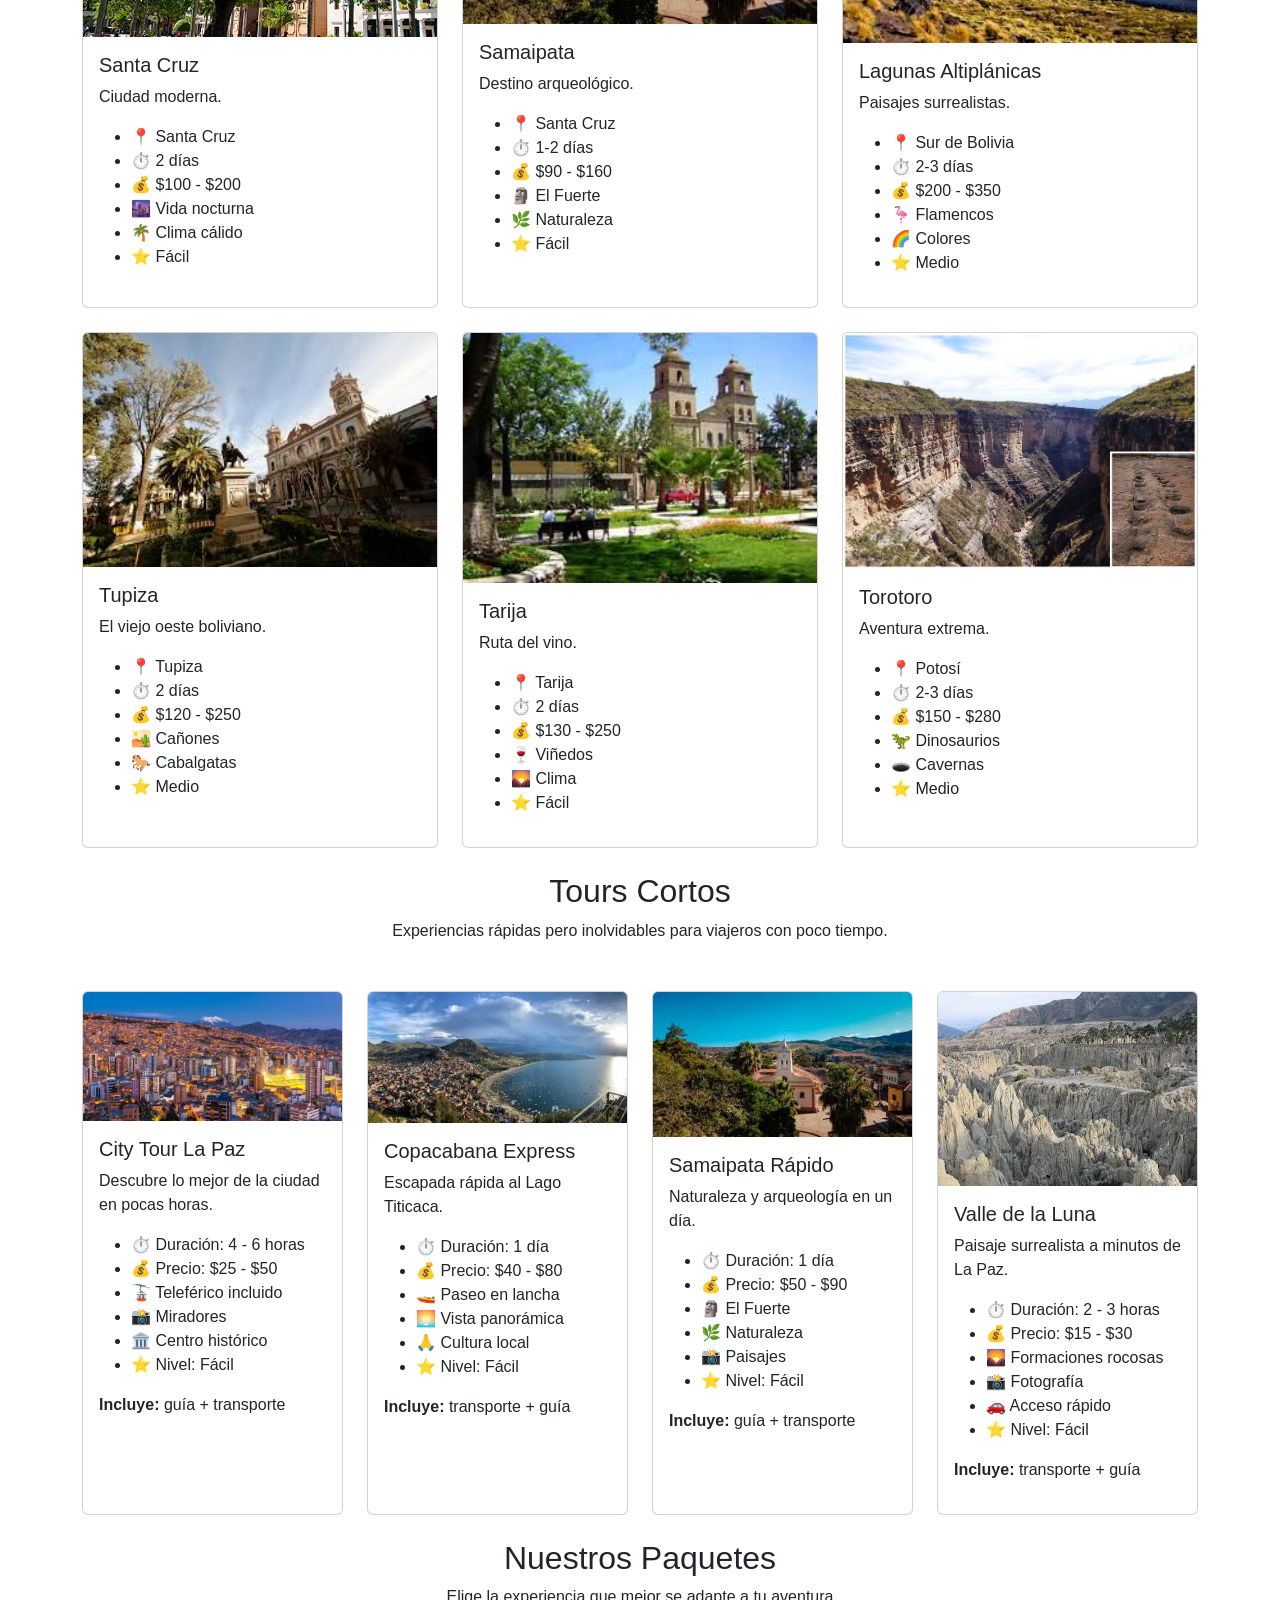
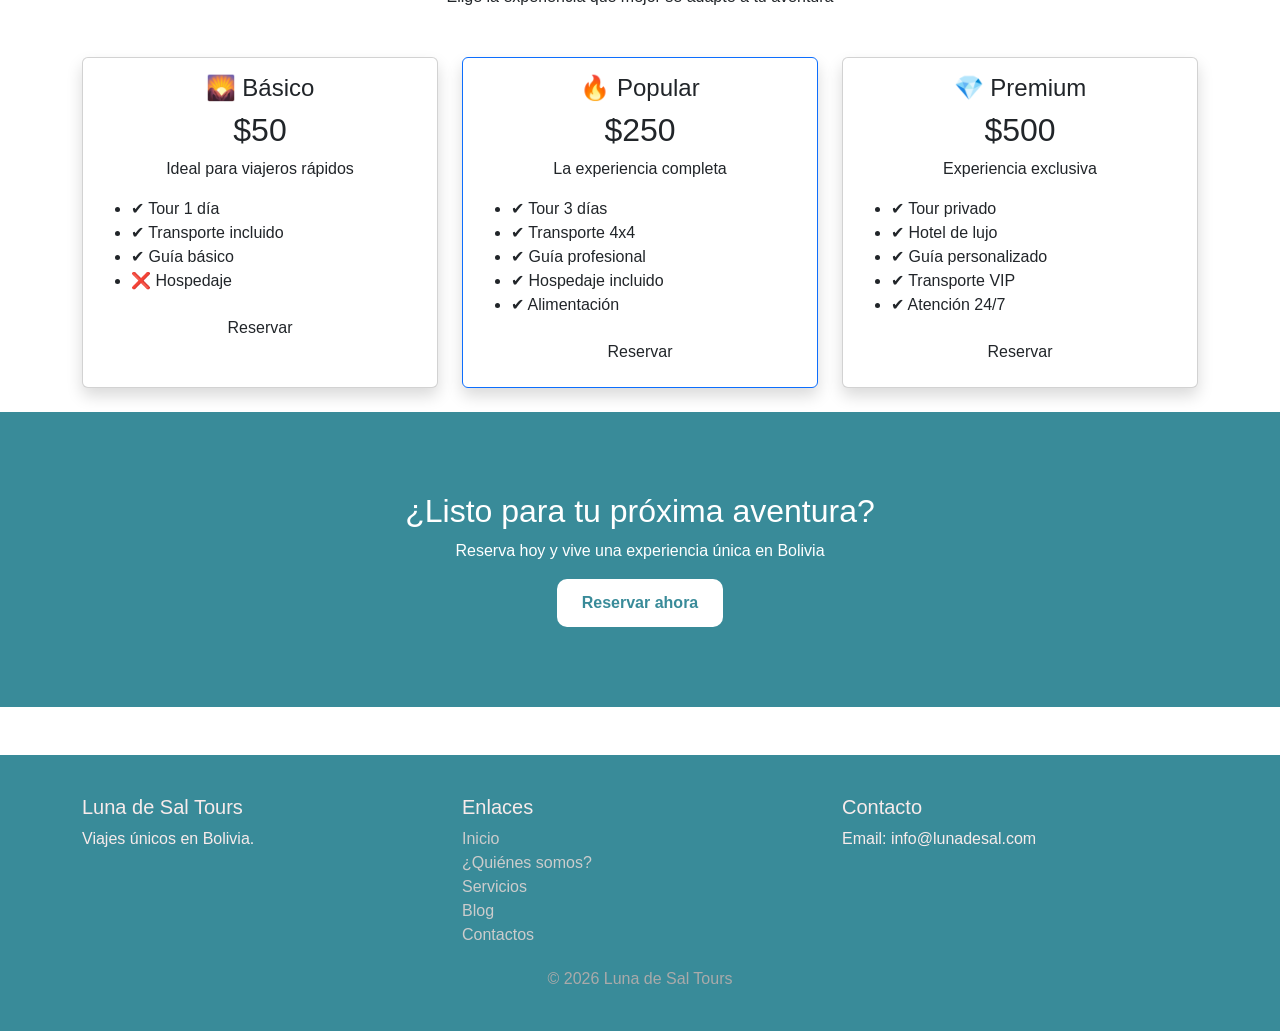
<file: servicios.html>
<!DOCTYPE html>
<html lang="es">
<head>
<meta charset="UTF-8">
<meta name="viewport" content="width=device-width, initial-scale=1">
<title>Servicios - Luna de Sal Tours</title>

<link href="https://cdn.jsdelivr.net/npm/bootstrap@5.3.8/dist/css/bootstrap.min.css" rel="stylesheet">
<link href="estilos/estq.css" rel="stylesheet">

<style>

/* SECCIÓN SERVICIOS */
.servicios{
padding:80px 20px;
text-align:center;
}

.servicios h2{
font-size:2.5rem;
margin-bottom:40px;
}

/* TARJETAS DE SERVICIO */
.servicio-card{
background: #398b99;
border-radius:15px;
padding:25px;
box-shadow:0 10px 25px rgba(0,0,0,0.1);
transition:0.3s;
height:100%;
}

.servicio-card:hover{
transform:translateY(-10px);
box-shadow:0 20px 40px rgba(0,0,0,0.2);
}

.servicio-card h4{
margin-bottom:15px;
background-color: #398b99;
}

/* SECCIÓN EXPERIENCIA */
.experiencia{
padding:100px 20px;
background:#000;
color:white;
text-align:center;
}

.experiencia h2{
margin-bottom:30px;
}

/* BLOQUES DESTACADOS */
.destacados{
display:flex;
flex-wrap:wrap;
gap:20px;
justify-content:center;
margin-top:40px;
}

.item{
background:rgba(255,255,255,0.1);
padding:20px;
border-radius:10px;
width:250px;
}

/* CTA FINAL */
.cta{
padding:80px 20px;
text-align:center;
background:#398b99;
color:rgb(255, 255, 255);
}

.cta button{
background:white;
color:#398b99;
border:none;
padding:12px 25px;
border-radius:10px;
font-weight:bold;
transition:0.3s;
}

.cta button:hover{
background:#f1f1f1;
}

</style>

</head>

<body>

<!-- NAVBAR (NO SE MODIFICA) -->
<nav class="navbar navbar-expand-lg navbar-brand fixed-top ">
  <div class="container">
    <a class="navbar-brand" href="#">LUNA DE SAL</a>

    <button class="navbar-toggler" data-bs-toggle="collapse" data-bs-target="#menu">
      <span class="navbar-toggler-icon"></span>
    </button>

    <div class="collapse navbar-collapse" id="menu">
      <ul class="navbar-nav ms-auto">
        <li class="nav-item"><a class="nav-link" href="index.html">Inicio</a></li>
        <li class="nav-item"><a class="nav-link" href="quien.html">¿Quiénes somos?</a></li>
        <li class="nav-item"><a class="nav-link" href="servicios.html">Servicios</a></li>
        <li class="nav-item"><a class="nav-link" href="blogs.html">Blogs</a></li>
        <li class="nav-item"><a class="nav-link" href="contactos.html">Contactos</a></li>
      </ul>
    </div>
  </div>
</nav>

<!-- PORTADA (NO SE MODIFICA) -->
<section class="principal">
  <video class="video-fondo" autoplay muted loop>
    <source src="vidc.mp4" type="video/mp4">
  </video>


  
  <div class="contenido">
    <h1>Nuestros Servicios</h1>
    <p>
      Diseñamos experiencias únicas para que vivas Bolivia como nunca antes. 
      Cada viaje es una aventura pensada especialmente para ti.
    </p>
  </div>
</section>
<br>


<!-- ========================= -->
<!-- SECCIÓN SERVICIOS -->
<!-- ========================= -->

<section class="servicios">
<h2>¿Qué ofrecemos?</h2>
<!-- CARRUSEL -->
<div class="container mt-4">
<div class="row">
<div class="col">

<div id="carouselExampleIndicators" class="carousel slide">

<!-- INDICADORES -->
<div class="carousel-indicators">
<button type="button" data-bs-target="#carouselExampleIndicators" data-bs-slide-to="0" class="active"></button>
<button type="button" data-bs-target="#carouselExampleIndicators" data-bs-slide-to="1"></button>
<button type="button" data-bs-target="#carouselExampleIndicators" data-bs-slide-to="2"></button>
</div>

<!-- IMAGENES -->
<div class="carousel-inner">

<div class="carousel-item active">
<img src="img/ca4.webp" class="d-block w-100" style="height:400px; object-fit:cover;">
</div>

<div class="carousel-item">
<img src="img/lapaz.jpg" class="d-block w-100" style="height:400px; object-fit:cover;">
</div>

<div class="carousel-item">
<img src="img/madidi.jpg" class="d-block w-100" style="height:400px; object-fit:cover;">
</div>

</div>

<!-- BOTONES -->
<button class="carousel-control-prev" type="button" data-bs-target="#carouselExampleIndicators" data-bs-slide="prev">
<span class="carousel-control-prev-icon"></span>
</button>

<button class="carousel-control-next" type="button" data-bs-target="#carouselExampleIndicators" data-bs-slide="next">
<span class="carousel-control-next-icon"></span>
</button>

</div>

</div>
</div>
</div>

<br><br><br>

<div class="container">
<div class="row">

<!-- SERVICIO 1 -->
<div class="col-md-4 mb-4">
<div class="servicio-card">
<h4>🌄 Tours Personalizados</h4>
<p>
Creamos experiencias a medida según tus gustos, tiempo y presupuesto. 
Cada viaje es único y adaptado completamente a ti.
</p>
</div>
</div>

<!-- SERVICIO 2 -->
<div class="col-md-4 mb-4">
<div class="servicio-card">
<h4>🚙 Transporte Seguro</h4>
<p>
Contamos con vehículos cómodos y conductores experimentados para garantizar 
un viaje seguro y sin preocupaciones.
</p>
</div>
</div>

<!-- SERVICIO 3 -->
<div class="col-md-4 mb-4">
<div class="servicio-card">
<h4>🏨 Hospedaje Incluido</h4>
<p>
Seleccionamos alojamientos de calidad para que descanses y disfrutes 
cada momento de tu aventura.
</p>
</div>
</div>

<!-- SERVICIO 4 -->
<div class="col-md-4 mb-4">
<div class="servicio-card">
<h4>📸 Experiencias Fotográficas</h4>
<p>
Te llevamos a los mejores puntos para capturar imágenes increíbles 
del Salar y otros destinos.
</p>
</div>
</div>

<!-- SERVICIO 5 -->
<div class="col-md-4 mb-4">
<div class="servicio-card">
<h4>🌎 Guías Profesionales</h4>
<p>
Guías expertos que te acompañarán en todo momento, explicando cultura, 
historia y secretos de cada lugar.
</p>
</div>
</div>

<!-- SERVICIO 6 -->
<div class="col-md-4 mb-4">
<div class="servicio-card">
<h4>⭐ Atención Personalizada</h4>
<p>
Estamos contigo antes, durante y después del viaje para asegurarnos 
de que tu experiencia sea perfecta.
</p>
</div>
</div>

</div>
</div>
</section>


<!-- =========GALERI================ -->
 <div class="container section text-center" id="destinos">

<p>Descubre Bolivia de una forma única con nosotros. Cada viaje es una experiencia inolvidable,
     llena de aventura, cultura y paisajes 
    increíbles. Déjanos encargarnos de todo mientras tú solo disfrutas.
     ¡Tu próxima aventura comienza aquí!</p>
<h2>¡Todos nuestros destinos!</h2>

<div class="row mt-5">

<!-- 1 -->
<div class="col-md-4 mb-4">
<div class="card h-100">
<img src="img/images.jpg" class="card-img-top">
<div class="card-body text-start">
<h5>Salar de Uyuni</h5>
<p>El desierto de sal más grande del mundo.</p>
<ul>
<li>📍 Potosí</li>
<li>⏱️ 1-3 días</li>
<li>💰 $150 - $300</li>
<li>🚙 4x4 incluido</li>
<li>🏨 Hospedaje</li>
<li>🍽️ Comidas</li>
<li>📸 Fotografía</li>
<li>📅 Abril - Noviembre</li>
<li>⭐ Fácil</li>
</ul>
<p><strong>Incluye:</strong> guía, transporte, hotel.</p>
</div>
</div>
</div>

<!-- 2 -->
<div class="col-md-4 mb-4">
<div class="card h-100">
<img src="img/lapaz.jpg" class="card-img-top">
<div class="card-body text-start">
<h5>La Paz</h5>
<p>Ciudad entre montañas.</p>
<ul>
<li>📍 La Paz</li>
<li>⏱️ 1-2 días</li>
<li>💰 $50 - $120</li>
<li>🚡 Teleférico</li>
<li>📸 Miradores</li>
<li>📅 Todo el año</li>
<li>⭐ Fácil</li>
</ul>
<p><strong>Incluye:</strong> guía, transporte urbano.</p>
</div>
</div>
</div>

<!-- 3 -->
<div class="col-md-4 mb-4">
<div class="card h-100">
<img src="img/madidi.jpg" class="card-img-top">
<div class="card-body text-start">
<h5>Madidi</h5>
<p>Selva amazónica increíble.</p>
<ul>
<li>📍 Amazonas</li>
<li>⏱️ 3-5 días</li>
<li>💰 $250 - $500</li>
<li>🌿 Selva</li>
<li>🦜 Fauna</li>
<li>🚤 Transporte</li>
<li>⭐ Medio</li>
</ul>
<p><strong>Incluye:</strong> guía, eco-lodge, comidas.</p>
</div>
</div>
</div>

<!-- 4 -->
<div class="col-md-4 mb-4">
<div class="card h-100">
<img src="img/lagoti.jpg" class="card-img-top">
<div class="card-body text-start">
<h5>Lago Titicaca</h5>
<p>Lago navegable más alto.</p>
<ul>
<li>📍 Copacabana</li>
<li>⏱️ 1-2 días</li>
<li>💰 $80 - $150</li>
<li>🚤 Isla del Sol</li>
<li>🌅 Paisajes</li>
<li>⭐ Fácil</li>
</ul>
</div>
</div>
</div>

<!-- 5 -->
<div class="col-md-4 mb-4">
<div class="card h-100">
<img src="img/sucre.jpg" class="card-img-top">
<div class="card-body text-start">
<h5>Sucre</h5>
<p>Ciudad blanca colonial.</p>
<ul>
<li>📍 Sucre</li>
<li>⏱️ 1-2 días</li>
<li>💰 $60 - $130</li>
<li>🏛️ Historia</li>
<li>📸 Arquitectura</li>
<li>⭐ Fácil</li>
</ul>
</div>
</div>
</div>

<!-- 6 -->
<div class="col-md-4 mb-4">
<div class="card h-100">
<img src="img/potosi.jpg" class="card-img-top">
<div class="card-body text-start">
<h5>Potosí</h5>
<p>Historia minera.</p>
<ul>
<li>📍 Potosí</li>
<li>⏱️ 1 día</li>
<li>💰 $70 - $140</li>
<li>⛏️ Minas</li>
<li>🏔️ Cerro Rico</li>
<li>⭐ Medio</li>
</ul>
</div>
</div>
</div>

<!-- 7 -->
<div class="col-md-4 mb-4">
<div class="card h-100">
<img src="img/santacruz.jpg" class="card-img-top">
<div class="card-body text-start">
<h5>Santa Cruz</h5>
<p>Ciudad moderna.</p>
<ul>
<li>📍 Santa Cruz</li>
<li>⏱️ 2 días</li>
<li>💰 $100 - $200</li>
<li>🌆 Vida nocturna</li>
<li>🌴 Clima cálido</li>
<li>⭐ Fácil</li>
</ul>
</div>
</div>
</div>

<!-- 8 -->
<div class="col-md-4 mb-4">
<div class="card h-100">
<img src="img/samaipata.jpg" class="card-img-top">
<div class="card-body text-start">
<h5>Samaipata</h5>
<p>Destino arqueológico.</p>
<ul>
<li>📍 Santa Cruz</li>
<li>⏱️ 1-2 días</li>
<li>💰 $90 - $160</li>
<li>🗿 El Fuerte</li>
<li>🌿 Naturaleza</li>
<li>⭐ Fácil</li>
</ul>
</div>
</div>
</div>

<!-- 9 -->
<div class="col-md-4 mb-4">
<div class="card h-100">
<img src="img/lagunasaltiplanicas.jpg" class="card-img-top">
<div class="card-body text-start">
<h5>Lagunas Altiplánicas</h5>
<p>Paisajes surrealistas.</p>
<ul>
<li>📍 Sur de Bolivia</li>
<li>⏱️ 2-3 días</li>
<li>💰 $200 - $350</li>
<li>🦩 Flamencos</li>
<li>🌈 Colores</li>
<li>⭐ Medio</li>
</ul>
</div>
</div>
</div>

<!-- 10 -->
<div class="col-md-4 mb-4">
<div class="card h-100">
<img src="img/tupiza.jpg" class="card-img-top">
<div class="card-body text-start">
<h5>Tupiza</h5>
<p>El viejo oeste boliviano.</p>
<ul>
<li>📍 Tupiza</li>
<li>⏱️ 2 días</li>
<li>💰 $120 - $250</li>
<li>🏜️ Cañones</li>
<li>🐎 Cabalgatas</li>
<li>⭐ Medio</li>
</ul>
</div>
</div>
</div>

<!-- 11 -->
<div class="col-md-4 mb-4">
<div class="card h-100">
<img src="img/tarija.jpg" class="card-img-top">
<div class="card-body text-start">
<h5>Tarija</h5>
<p>Ruta del vino.</p>
<ul>
<li>📍 Tarija</li>
<li>⏱️ 2 días</li>
<li>💰 $130 - $250</li>
<li>🍷 Viñedos</li>
<li>🌄 Clima</li>
<li>⭐ Fácil</li>
</ul>
</div>
</div>
</div>

<!-- 12 -->
<div class="col-md-4 mb-4">
<div class="card h-100">
<img src="img/torotoro.jpg" class="card-img-top">
<div class="card-body text-start">
<h5>Torotoro</h5>
<p>Aventura extrema.</p>
<ul>
<li>📍 Potosí</li>
<li>⏱️ 2-3 días</li>
<li>💰 $150 - $280</li>
<li>🦖 Dinosaurios</li>
<li>🕳️ Cavernas</li>
<li>⭐ Medio</li>
</ul>
</div>
</div>
</div>

</div>
</div>
<!-- ===========tours cortos ============== -->
 <div class="container section text-center" id="tours-cortos">

<h2>Tours Cortos</h2>
<p>Experiencias rápidas pero inolvidables para viajeros con poco tiempo.</p>

<div class="row mt-5">

<!-- 1 -->
<div class="col-md-3 mb-4">
<div class="card h-100">
<img src="img/lapaz.jpg" class="card-img-top">
<div class="card-body text-start">

<h5>City Tour La Paz</h5>
<p>Descubre lo mejor de la ciudad en pocas horas.</p>

<ul>
<li>⏱️ Duración: 4 - 6 horas</li>
<li>💰 Precio: $25 - $50</li>
<li>🚡 Teleférico incluido</li>
<li>📸 Miradores</li>
<li>🏛️ Centro histórico</li>
<li>⭐ Nivel: Fácil</li>
</ul>

<p><strong>Incluye:</strong> guía + transporte</p>

</div>
</div>
</div>

<!-- 2 -->
<div class="col-md-3 mb-4">
<div class="card h-100">
<img src="img/copacabana.jpg" class="card-img-top">
<div class="card-body text-start">

<h5>Copacabana Express</h5>
<p>Escapada rápida al Lago Titicaca.</p>

<ul>
<li>⏱️ Duración: 1 día</li>
<li>💰 Precio: $40 - $80</li>
<li>🚤 Paseo en lancha</li>
<li>🌅 Vista panorámica</li>
<li>🙏 Cultura local</li>
<li>⭐ Nivel: Fácil</li>
</ul>

<p><strong>Incluye:</strong> transporte + guía</p>

</div>
</div>
</div>

<!-- 3 -->
<div class="col-md-3 mb-4">
<div class="card h-100">
<img src="img/samaipata.jpg" class="card-img-top">
<div class="card-body text-start">

<h5>Samaipata Rápido</h5>
<p>Naturaleza y arqueología en un día.</p>

<ul>
<li>⏱️ Duración: 1 día</li>
<li>💰 Precio: $50 - $90</li>
<li>🗿 El Fuerte</li>
<li>🌿 Naturaleza</li>
<li>📸 Paisajes</li>
<li>⭐ Nivel: Fácil</li>
</ul>

<p><strong>Incluye:</strong> guía + transporte</p>

</div>
</div>
</div>

<!-- 4 -->
<div class="col-md-3 mb-4">
<div class="card h-100">
<img src="img/valledelaluna.jpg" class="card-img-top">
<div class="card-body text-start">

<h5>Valle de la Luna</h5>
<p>Paisaje surrealista a minutos de La Paz.</p>

<ul>
<li>⏱️ Duración: 2 - 3 horas</li>
<li>💰 Precio: $15 - $30</li>
<li>🌄 Formaciones rocosas</li>
<li>📸 Fotografía</li>
<li>🚗 Acceso rápido</li>
<li>⭐ Nivel: Fácil</li>
</ul>

<p><strong>Incluye:</strong> transporte + guía</p>

</div>
</div>
</div>

</div>
</div>
<!-- PRECIOS Y RESERVAS -->


<section class="precios text-center">

<h2>Nuestros Paquetes</h2>
<p>Elige la experiencia que mejor se adapte a tu aventura</p>

<div class="container mt-5">
<div class="row">

<!-- PLAN 1 -->
<div class="col-md-4 mb-4">
<div class="card h-100 shadow">
<div class="card-body">
<h4>🌄 Básico</h4>
<h2>$50</h2>
<p>Ideal para viajeros rápidos</p>

<ul class="text-start">
<li>✔ Tour 1 día</li>
<li>✔ Transporte incluido</li>
<li>✔ Guía básico</li>
<li>❌ Hospedaje</li>
</ul>

<button class="btn btn-custom w-100" onclick="reservar('Básico')">Reservar</button>
</div>
</div>
</div>

<!-- PLAN 2 -->
<div class="col-md-4 mb-4">
<div class="card h-100 shadow border-primary">
<div class="card-body">
<h4>🔥 Popular</h4>
<h2>$250</h2>
<p>La experiencia completa</p>

<ul class="text-start">
<li>✔ Tour 3 días</li>
<li>✔ Transporte 4x4</li>
<li>✔ Guía profesional</li>
<li>✔ Hospedaje incluido</li>
<li>✔ Alimentación</li>
</ul>

<button class="btn btn-custom w-100" onclick="reservar('Popular')">Reservar</button>
</div>
</div>
</div>

<!-- PLAN 3 -->
<div class="col-md-4 mb-4">
<div class="card h-100 shadow">
<div class="card-body">
<h4>💎 Premium</h4>
<h2>$500</h2>
<p>Experiencia exclusiva</p>

<ul class="text-start">
<li>✔ Tour privado</li>
<li>✔ Hotel de lujo</li>
<li>✔ Guía personalizado</li>
<li>✔ Transporte VIP</li>
<li>✔ Atención 24/7</li>
</ul>

<button class="btn btn-custom w-100" onclick="reservar('Premium')">Reservar</button>
</div>
</div>
</div>

</div>
</div>
</section>


<!-- ========================= -->
<!-- LLAMADO A LA ACCIÓN -->
<!-- ========================= -->

<section class="cta">
<h2>¿Listo para tu próxima aventura?</h2>
<p>Reserva hoy y vive una experiencia única en Bolivia</p>

<button>Reservar ahora</button>
</section>
<BR></BR>
<!-- FOOTER (NO SE MODIFICA) -->
<footer>
<div class="container">
<div class="row">

<div class="col-md-4">
<h5>Luna de Sal Tours</h5>
<p>Viajes únicos en Bolivia.</p>
</div>

<div class="col-md-4">
<h5>Enlaces</h5>
<a href="index.html">Inicio</a>
<a href="quien.html">¿Quiénes somos?</a>
<a href="servicios.html">Servicios</a>
<a href="blogs.html">Blog</a>
<a href="contactos.html">Contactos</a>
</div>

<div class="col-md-4">
<h5>Contacto</h5>
<p>Email: info@lunadesal.com</p>
</div>

</div>

<div class="footer-bottom">
© 2026 Luna de Sal Tours
</div>
</div>
</footer>

<script src="https://cdn.jsdelivr.net/npm/bootstrap@5.3.8/dist/js/bootstrap.bundle.min.js"></script>

</body>
</html>
</file>
<file: estilos/est.css>
html{
scroll-behavior: smooth;
}

body{

margin:0;
font-family: Arial, sans-serif;
}

/* NAVBAR */
.navbar{
margin-bottom:0;}
/*background-color: #398b99;


/* PORTADA */
#principal{
    min-height: 100vh;
    position: relative;
}
video{
    position: absolute;
    top: 0;
    left: 0%;

    width: 100%;
    height: 70%;
    object-fit: cover;
   
}
.principal{

background-size: cover;
background-position: center;
height: 500px;
color: #ffffff;
display: flex;
flex-direction: column;
justify-content: center;
align-items: center;
text-align: center;
padding: 20px;
position: relative;
z-index: 2;
}


.principal h1{
font-size: 55px;
font-weight: bold;
}

.principal p{
font-size: 20px;
max-width: 700px;
}

.principal h1, .principal p{
text-shadow: 2px 2px 5px black;
}

/* BOTON */

.btn-custom{
background:#398b99;
color:white;
border-radius:30px;
padding:10px 25px;
transition:0.3s;
border:none;
}

.btn-custom:hover{
background: #6d6a6a;
}

/* OLA */
.ola{
position: absolute;
bottom: 0;
width: 100%;
line-height: 0;
}

.ola svg{
width: 100%;
height: 140px;
display:block;
}

.ola path{
fill:#000000;
}


/* SECCIONES */
.section{
padding:60px 20px;
}

/* TARJETAS */
.card{
border:none;
border-radius:15px;
box-shadow:0 5px 15px rgba(0,0,0,0.1);
}

/* BLOQUE IMPACTO */
.bloque{
background:#398b99;
color:white;
padding:80px 20px;
text-align:center;
}

/* FOOTER */
footer{
background:#398b99;
color:rgb(248, 235, 235);
padding:40px 20px;
}

footer a{
color:#ccc;
text-decoration:none;
display:block;
}

footer a:hover{
color:white;
}

.footer-bottom{
text-align:center;
margin-top:20px;
color:#aaa;
}












.experiencia{
padding:60px 20px;
background:#ffffff;
}

.experiencia .box{
background:#f4f9fb;
padding:20px;
border-radius:15px;
transition:0.3s;
}

.experiencia .box:hover{
transform:translateY(-5px);
box-shadow:0 10px 20px rgba(0,0,0,0.2);
}

.contador{
background:#00AEEF;
color:white;
padding:50px 20px;
}

.contador h2{
font-size:40px;
font-weight:bold;
}

.testimonios{
padding:60px 20px;
background:#f4f9fb;
}

.test-box{
background:white;
padding:20px;
border-radius:15px;
box-shadow:0 5px 15px rgba(0,0,0,0.1);
}

.cta{
background:linear-gradient(145deg, #00AEEF, #0077B6);
color:white;
padding:60px 20px;
}

.cta h2{
font-size:35px;
font-weight:bold;
}

.cta .btn-custom{
margin-top:15px;
}
</file>
<file: estilos/estq.css>
/* GENERAL */
html{
scroll-behavior:smooth;
}

body{
margin:0;
font-family:'Segoe UI', sans-serif;
}

/* NAVBAR */
.navbar{
   
margin-bottom:0;
}

/* PORTADA */
.principal{
position:relative;
height:60vh;
display:flex;
flex-direction:column;
justify-content:center;
align-items:center;
text-align:center;
color:rgb(255, 255, 255);
overflow:hidden;
}

.principal h1{
font-size: 55px;
font-weight: bold;
}

.principal p{
font-size: 20px;
max-width: 700px;
}

/* VIDEO DE FONDO */
.video-fondo{
position:absolute;
top:0;
left:0;
width:100%;
height:100%;
object-fit:cover;
z-index:1;
}

/* TEXTO SOBRE EL VIDEO */
.contenido{
position:relative;
z-index:2;
max-width:700px;

padding:20px;
border-radius:10px;
}

.contenido h1{
font-size:55px;
font-weight:bold;
}

.contenido p{
font-size:20px;
}

/* HISTORIA */
.historia{
padding:80px 20px;
text-align:center;
background:#398b99;
}

.historia h2{
font-size:2.5rem;
margin-bottom:50px;
}

.bloques{
display:flex;
flex-wrap:wrap;
justify-content:center;
gap:30px;
}

.bloque{
background:rgb(255, 255, 255);
backdrop-filter:blur(10px);
padding:30px;
border-radius:20px;
width:320px;
transition:0.4s;
box-shadow:0 10px 25px rgba(0,0,0,0.1);
text-align:left;
}

.bloque:hover{
transform:translateY(-15px) scale(1.03);
box-shadow:0 20px 40px rgba(0,0,0,0.2);
}

/* PRODUCTO ESTRELLA */
.estrella{
padding:100px 20px;
background:#ffffff;
color:rgb(0, 0, 0);
}

.estrella h2{
text-align:center;
margin-bottom:50px;
font-size:2.5rem;
}

.contenedor-estrella{
display:flex;
flex-wrap:wrap;
align-items:center;
gap:40px;
}

.img-estrella{
flex:1;
}

.img-estrella img{
width:100%;
border-radius:20px;
}

.info-estrella{
flex:1;
}

.info-estrella h3{
font-size:2rem;
margin-bottom:20px;
}

.info-estrella ul{
list-style:none;
padding:0;
}

.info-estrella ul li{
margin-bottom:10px;
}

/* BOTÓN */
.btn-estrella{
margin-top:20px;
background:#398b99;
color:white;
padding:12px 25px;
border:none;
border-radius:10px;
transition:0.3s;
}

.btn-estrella:hover{
background:#8e9091;
}

/* FOOTER */
footer{
background:#398b99;
color:rgb(248, 235, 235);
padding:40px 20px;
}

footer a{
color:#ccc;
text-decoration:none;
display:block;
}

footer a:hover{
color:white;
}

.footer-bottom{
text-align:center;
margin-top:20px;
color:#aaa;
}
</file>
